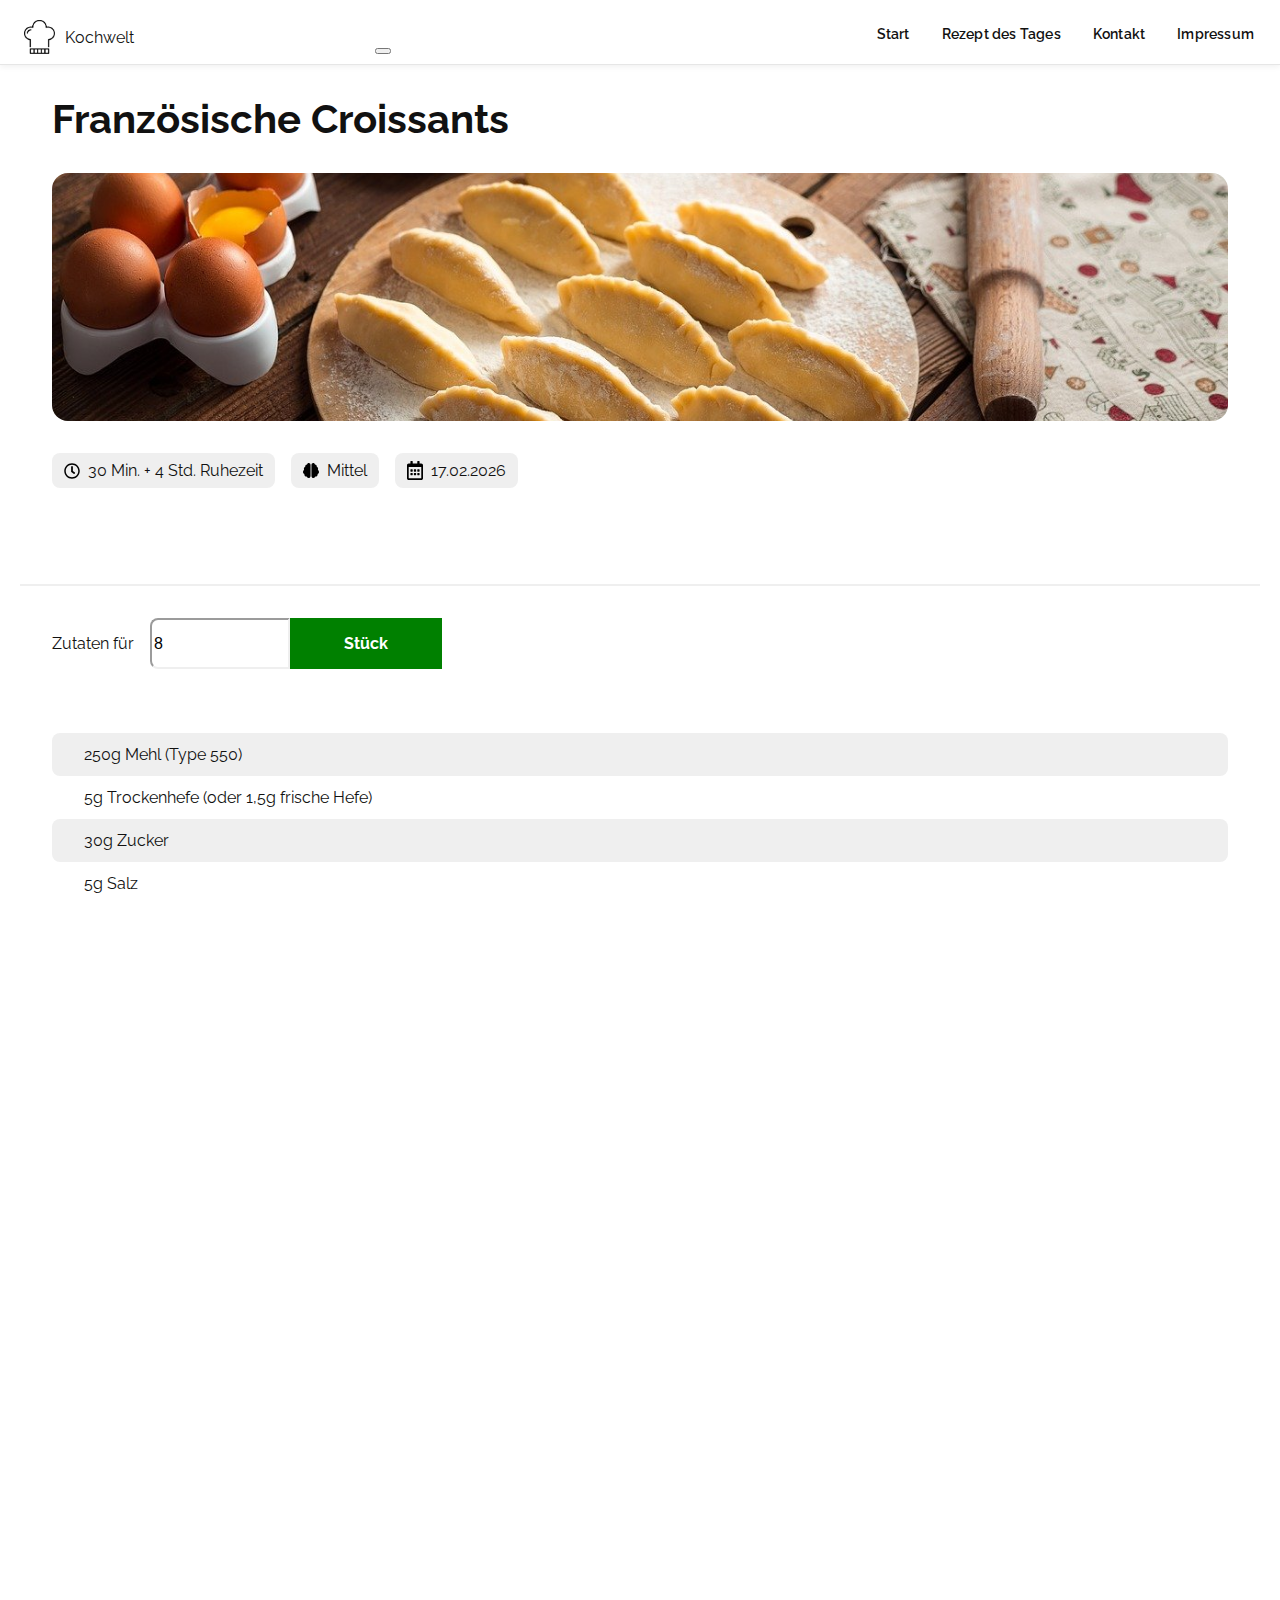
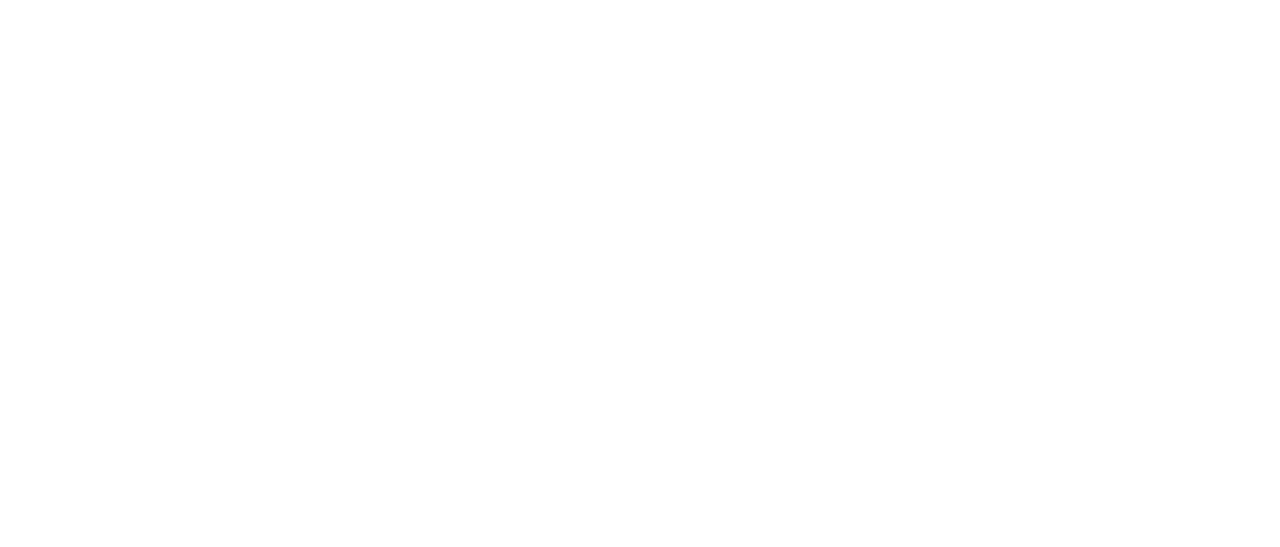
<file: croissant.html>
<!doctype html>
<html lang="de">
  <head>
    <meta charset="UTF-8" />
    <meta name="viewport" content="width=device-width, initial-scale=1.0" />
    <title>Französische Croissants – Kochwelt</title>

    <link rel="icon" type="image/png" href="./img/favicon-light.png" />
    <link
      rel="icon"
      type="image/png"
      href="./img/favicon-dark.png"
      media="(prefers-color-scheme: dark)"
    />

    <link rel="stylesheet" href="./style_components.css" />
    <link rel="stylesheet" href="./style_roger.css" />
    <link rel="stylesheet" href="./rezept-des-tages.css" />
    <script src="./script_roger.js" defer></script>
    <script src="./script_portionen.js" defer></script>
  </head>

  <body>
    <header
      class="site-header"
      data-include="./components/header.html"
    ></header>

    <main>
      <section class="recipe-title-card">
        <div class="title-card-position max-width">
          <h1>Französische Croissants</h1>
          <img
            class="recipe-title-img"
            src="./img/croissant.jpg"
            alt="Frisch gebackene Croissants auf einem Holzbrett"
          />
          <section class="recipe-info">
            <div class="info-box">
              <img
                class="info-icon"
                src="./img/icons/clock-regular.svg"
                alt=""
              />
              <p>30 Min. + 4 Std. Ruhezeit</p>
            </div>
            <div class="info-box">
              <img
                class="info-icon"
                src="./img/icons/brain-solid.svg"
                alt=""
              />
              <p>Mittel</p>
            </div>
            <div class="info-box">
              <img
                class="info-icon"
                src="./img/icons/calendar-alt-regular.svg"
                alt=""
              />
              <p>17.02.2026</p>
            </div>
          </section>
        </div>
      </section>

      <section class="recipe-details">
        <div class="separator"></div>
        <article class="recipe-list max-width">
          <section class="input-portions">
            <p>Zutaten für</p>
            <div class="portion-size">
              <input
                class="border-radius"
                type="number"
                name="personen"
                min="1"
                max="12"
                value="8"
                id="personen"
              />
              <div class="button">
                <p>Stück</p>
              </div>
            </div>
          </section>

          <section class="ingredients">
            <div class="container-box-gray">
              <p data-amount="31.25" data-unit="g" data-label="Mehl (Type 550)">
                250g Mehl (Type 550)
              </p>
            </div>
            <div class="container-box-white">
              <p data-amount="0.625" data-unit="g" data-label="Trockenhefe (oder 1,5g frische Hefe)">
                5g Trockenhefe (oder 1,5g frische Hefe)
              </p>
            </div>
            <div class="container-box-gray">
              <p data-amount="3.75" data-unit="g" data-label="Zucker">
                30g Zucker
              </p>
            </div>
            <div class="container-box-white">
              <p data-amount="0.625" data-unit="g" data-label="Salz">
                5g Salz
              </p>
            </div>
            <div class="container-box-gray">
              <p data-amount="15.625" data-unit="ml" data-label="Milch (lauwarm)">
                125ml Milch (lauwarm)
              </p>
            </div>
            <div class="container-box-white">
              <p data-amount="1.875" data-unit="g" data-label="weiche Butter (für den Teig)">
                15g weiche Butter (für den Teig)
              </p>
            </div>
            <div class="container-box-gray">
              <p data-amount="16.25" data-unit="g" data-label="kalte Butter (für die Tourierung)">
                130g kalte Butter (für die Tourierung)
              </p>
            </div>
            <div class="container-box-white">
              <p data-amount="0.125" data-unit="" data-label="Eigelb (zum Bestreichen)">
                1 Eigelb (zum Bestreichen)
              </p>
            </div>
            <div class="container-box-gray">
              <p>Etwas Milch zum Verstreichen</p>
            </div>
          </section>
        </article>
      </section>

      <section class="recipe-preparation">
        <section class="preparation-details max-width">
          <h2>Zubereitung</h2>
          <section class="preperation-info">
            <div class="info-box">
              <img
                class="info-icon"
                src="./img/icons/clock-regular.svg"
                alt=""
              />
              <p>Arbeitszeit ca. 30 Min.</p>
            </div>
            <div class="info-box">
              <img
                class="info-icon"
                src="./img/icons/clock-regular.svg"
                alt=""
              />
              <p>Gesamtzeit ca. 5 Std.</p>
            </div>
          </section>
          <span>
            Mehl, Zucker, Salz und Trockenhefe in einer Schüssel vermischen.
            Lauwarme Milch und weiche Butter hinzugeben und alles zu einem
            glatten, geschmeidigen Teig verkneten (ca. 8 Minuten). Den Teig
            zu einer Kugel formen, in Frischhaltefolie wickeln und mindestens
            1 Stunde im Kühlschrank ruhen lassen.<br><br>

            Die kalte Butter zwischen zwei Lagen Backpapier zu einem Rechteck
            (ca. 15 × 10 cm) ausrollen. Den Teig auf einer bemehlten
            Arbeitsfläche zu einem doppelt so großen Rechteck ausrollen.
            Die Butterplatte auf eine Hälfte legen, die andere Hälfte
            darüber klappen und die Ränder gut verschließen.<br><br>

            Jetzt die Tourierung: Den Teig zu einem langen Rechteck ausrollen,
            in Drittel falten (wie einen Brief), in Folie wickeln und 30
            Minuten kalt stellen. Diesen Vorgang zweimal wiederholen –
            insgesamt also drei einfache Touren.<br><br>

            Den fertigen Teig auf ca. 5 mm Dicke ausrollen und in gleichmäßige
            Dreiecke schneiden (Basis ca. 10 cm). Jedes Dreieck von der Basis
            zur Spitze straff aufrollen und die Enden leicht nach innen biegen.
            Auf ein mit Backpapier belegtes Blech setzen und mit einem feuchten
            Tuch abgedeckt ca. 1 Stunde bei Zimmertemperatur gehen lassen,
            bis sie sich deutlich vergrößert haben.<br><br>

            Eigelb mit einem Schuss Milch verrühren und die Croissants
            gleichmäßig damit bestreichen. Im vorgeheizten Backofen bei
            200 °C (Ober-/Unterhitze) ca. 15–18 Minuten goldbraun backen.
            Auf einem Gitter abkühlen lassen und lauwarm genießen.
          </span>
        </section>
      </section>

      <section class="profil">
        <section class="profil-details max-width">
          <h3>Rezept erstellt von</h3>
          <div class="profil-order">
            <img
              class="profil-img-size"
              src="./img/profile_roger.jpeg"
              alt="Profilbild von Roger"
            />
            <p>Roger</p>
          </div>
        </section>
      </section>
    </main>

    <footer
      class="site-footer"
      data-include="./components/footer.html"
    ></footer>
  </body>
</html>
</file>
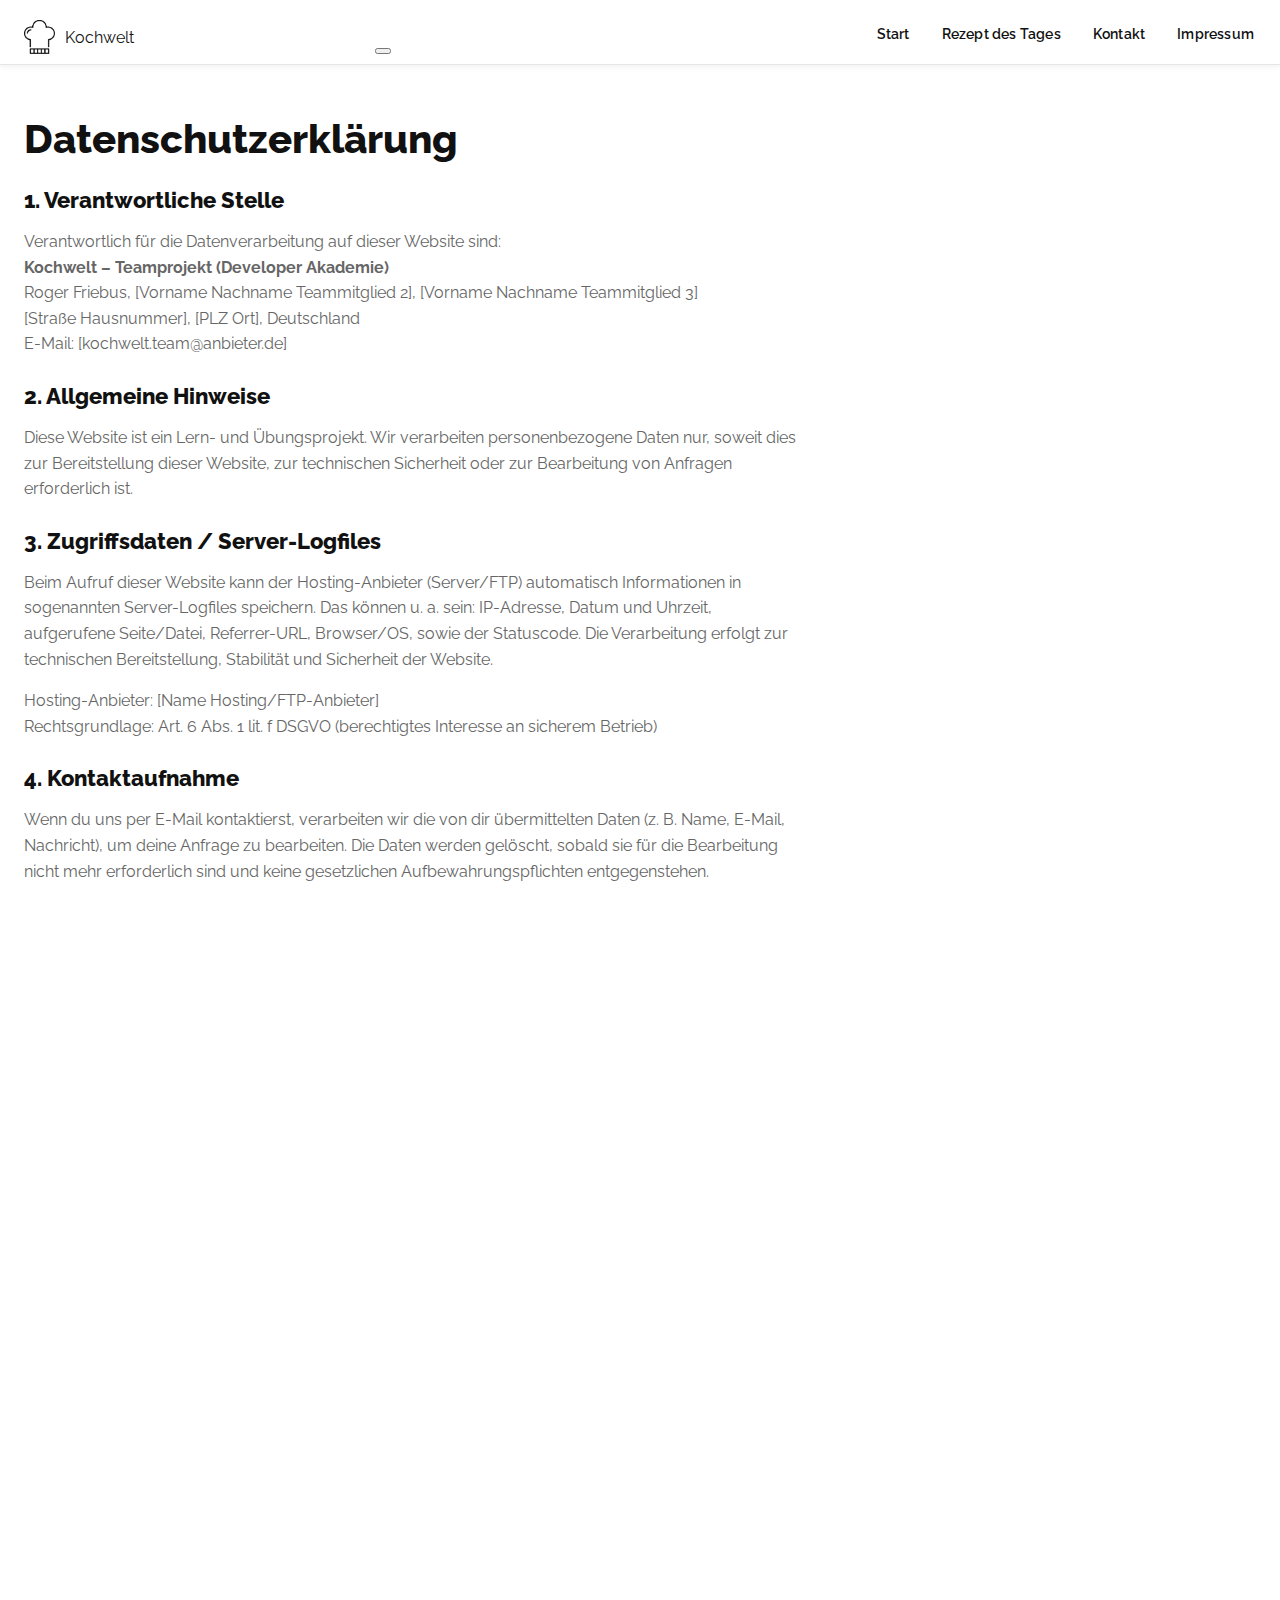
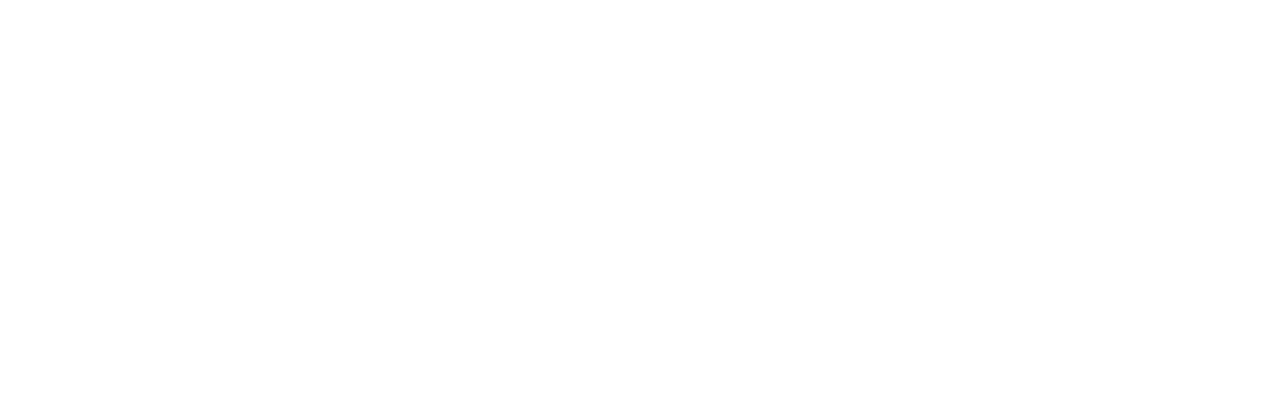
<file: datenschutz.html>
<!doctype html>
<html lang="de">
  <head>
    <meta charset="UTF-8" />
    <meta name="viewport" content="width=device-width, initial-scale=1.0" />
    <title>Datenschutzerklärung</title>

    <link rel="icon" type="image/png" href="./img/favicon-light.png" />
    <link
      rel="icon"
      type="image/png"
      href="./img/favicon-dark.png"
      media="(prefers-color-scheme: dark)"
    />

    <link rel="stylesheet" href="./style_components.css" />
    <link rel="stylesheet" href="./style_roger.css" />
    <script src="./script_roger.js" defer></script>
  </head>

  <body>
    <header
      class="site-header"
      data-include="./components/header.html"
    ></header>

    <main>
      <div class="container legal">
        <h1>Datenschutzerklärung</h1>

        <h2>1. Verantwortliche Stelle</h2>
        <p>
          Verantwortlich für die Datenverarbeitung auf dieser Website sind:<br />
          <strong>Kochwelt – Teamprojekt (Developer Akademie)</strong><br />
          Roger Friebus, [Vorname Nachname Teammitglied 2], [Vorname Nachname
          Teammitglied 3]<br />
          [Straße Hausnummer], [PLZ Ort], Deutschland<br />
          E-Mail: [kochwelt.team@anbieter.de]
        </p>

        <h2>2. Allgemeine Hinweise</h2>
        <p>
          Diese Website ist ein Lern- und Übungsprojekt. Wir verarbeiten
          personenbezogene Daten nur, soweit dies zur Bereitstellung dieser
          Website, zur technischen Sicherheit oder zur Bearbeitung von Anfragen
          erforderlich ist.
        </p>

        <h2>3. Zugriffsdaten / Server-Logfiles</h2>
        <p>
          Beim Aufruf dieser Website kann der Hosting-Anbieter (Server/FTP)
          automatisch Informationen in sogenannten Server-Logfiles speichern.
          Das können u. a. sein: IP-Adresse, Datum und Uhrzeit, aufgerufene
          Seite/Datei, Referrer-URL, Browser/OS, sowie der Statuscode. Die
          Verarbeitung erfolgt zur technischen Bereitstellung, Stabilität und
          Sicherheit der Website.
        </p>
        <p>
          Hosting-Anbieter: [Name Hosting/FTP-Anbieter]<br />
          Rechtsgrundlage: Art. 6 Abs. 1 lit. f DSGVO (berechtigtes Interesse an
          sicherem Betrieb)
        </p>

        <h2>4. Kontaktaufnahme</h2>
        <p>
          Wenn du uns per E-Mail kontaktierst, verarbeiten wir die von dir
          übermittelten Daten (z. B. Name, E-Mail, Nachricht), um deine Anfrage
          zu bearbeiten. Die Daten werden gelöscht, sobald sie für die
          Bearbeitung nicht mehr erforderlich sind und keine gesetzlichen
          Aufbewahrungspflichten entgegenstehen.
        </p>
        <p>
          Rechtsgrundlage: Art. 6 Abs. 1 lit. b DSGVO (Anbahnung/Erfüllung) bzw.
          Art. 6 Abs. 1 lit. f DSGVO (berechtigtes Interesse)
        </p>

        <h2>5. Kontaktformular (falls genutzt, z. B. Formspree)</h2>
        <p>
          Wenn wir ein Kontaktformular einsetzen, können die eingegebenen Daten
          über einen Formular-Dienstleister verarbeitet und an uns
          weitergeleitet werden.
        </p>
        <p>
          Dienstleister: [z. B. Formspree – nur eintragen, wenn ihr es wirklich
          nutzt]<br />
          Zweck: Versand und Zustellung von Formularanfragen<br />
          Daten: Name, E-Mail, Nachricht und ggf. weitere Formularfelder
        </p>
        <p>
          Rechtsgrundlage: Art. 6 Abs. 1 lit. b DSGVO (Bearbeitung der Anfrage)
          bzw. Art. 6 Abs. 1 lit. f DSGVO (funktionales Kontaktangebot)
        </p>

        <h2>6. Einbindung von Schriftarten</h2>
        <p>
          Die verwendeten Schriftarten (Raleway) werden lokal auf unserem
          Server/Projekt ausgeliefert. Es findet dabei keine Übertragung deiner
          Daten an Drittanbieter (z. B. Google Fonts) statt.
        </p>

        <h2>7. Externe Links</h2>
        <p>
          Unsere Website kann Links zu externen Websites enthalten. Beim
          Anklicken solcher Links gelten die Datenschutzbestimmungen der
          jeweiligen Anbieter.
        </p>

        <h2>8. Deine Rechte</h2>
        <p>
          Du hast nach der DSGVO u. a. folgende Rechte: Auskunft, Berichtigung,
          Löschung, Einschränkung der Verarbeitung, Datenübertragbarkeit sowie
          Widerspruch gegen die Verarbeitung. Außerdem besteht ein
          Beschwerderecht bei einer Datenschutz-Aufsichtsbehörde.
        </p>

        <h2>9. Datensicherheit</h2>
        <p>
          Wir treffen angemessene technische und organisatorische Maßnahmen, um
          personenbezogene Daten gegen Verlust, Manipulation und unberechtigte
          Zugriffe zu schützen.
        </p>

        <h2>10. Aktualität</h2>
        <p>
          Diese Datenschutzerklärung wird bei Bedarf angepasst, z. B. wenn sich
          die eingesetzten Dienste oder rechtliche Vorgaben ändern.<br />
          Stand: [TT.MM.JJJJ]
        </p>
      </div>
    </main>

    <footer
      class="site-footer"
      data-include="./components/footer.html"
    ></footer>
  </body>
</html>
</file>
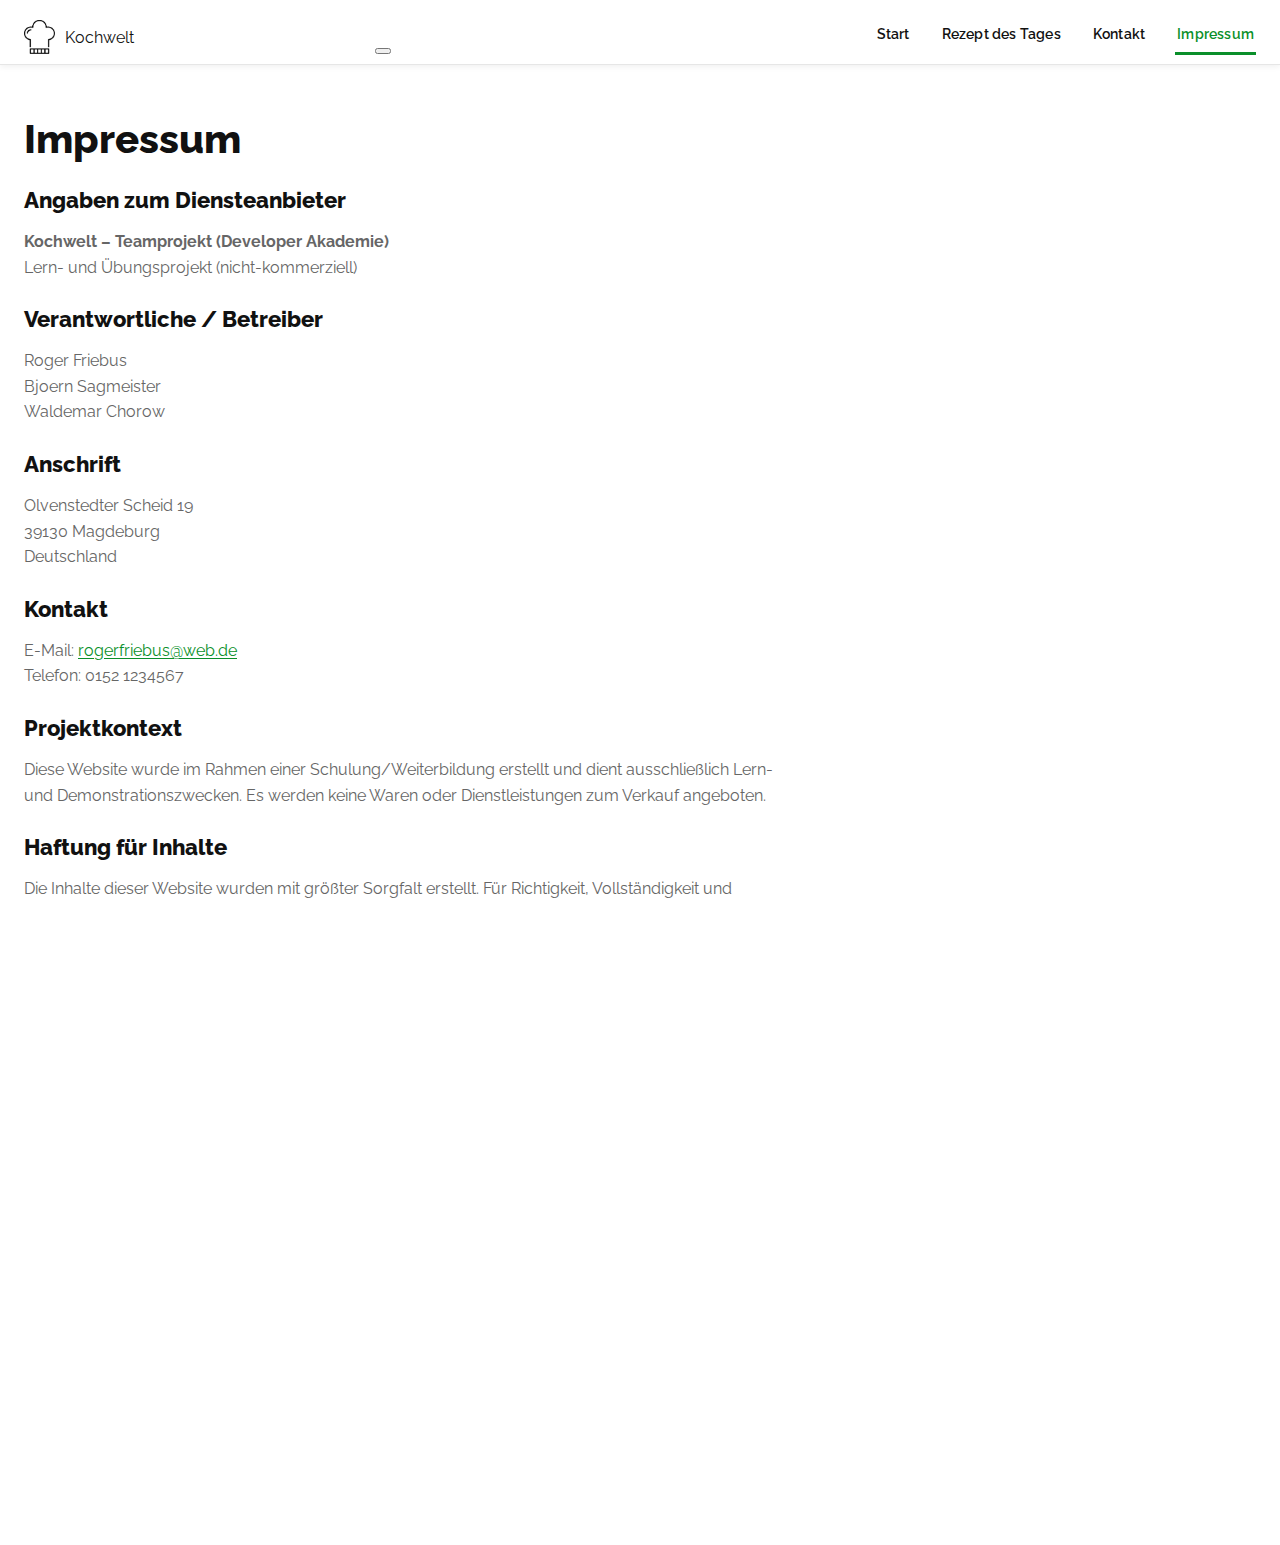
<file: impressum.html>
<!doctype html>
<html lang="de">
  <head>
    <meta charset="UTF-8" />
    <meta name="viewport" content="width=device-width, initial-scale=1.0" />
    <title>Impressum</title>

    <link rel="icon" type="image/png" href="./img/logo_small.png" />
    <link rel="apple-touch-icon" href="./img/logo_small.png" />

    <link rel="stylesheet" href="./style_components.css" />
    <link rel="stylesheet" href="./style_roger.css" />
    <script src="./script_roger.js" defer></script>
  </head>

  <body>
    <header class="site-header" data-include="./components/header.html"></header>

    <main>
      <div class="container legal">
        <h1>Impressum</h1>

        <h2>Angaben zum Diensteanbieter</h2>
        <p><strong>Kochwelt – Teamprojekt (Developer Akademie)</strong><br />Lern- und Übungsprojekt (nicht-kommerziell)</p>

        <h2>Verantwortliche / Betreiber</h2>
        <p>
          Roger Friebus<br />
          Bjoern Sagmeister<br />
          Waldemar Chorow
        </p>

        <h2>Anschrift</h2>
        <p>
          Olvenstedter Scheid 19<br />
          39130 Magdeburg<br />
          Deutschland
        </p>

        <h2>Kontakt</h2>
        <p>
          E-Mail: <a href="mailto:rogerfriebus@web.de">rogerfriebus@web.de</a><br />
          Telefon: 0152 1234567
        </p>

        <h2>Projektkontext</h2>
        <p>
          Diese Website wurde im Rahmen einer Schulung/Weiterbildung erstellt und dient ausschließlich Lern- und
          Demonstrationszwecken. Es werden keine Waren oder Dienstleistungen zum Verkauf angeboten.
        </p>

        <h2>Haftung für Inhalte</h2>
        <p>
          Die Inhalte dieser Website wurden mit größter Sorgfalt erstellt. Für Richtigkeit, Vollständigkeit und Aktualität
          der Inhalte übernehmen wir jedoch keine Gewähr.
        </p>

        <h2>Haftung für Links</h2>
        <p>
          Diese Website enthält ggf. Links zu externen Websites Dritter. Auf deren Inhalte haben wir keinen Einfluss.
          Deshalb können wir für diese fremden Inhalte auch keine Gewähr übernehmen. Für die Inhalte der verlinkten Seiten
          ist stets der jeweilige Anbieter oder Betreiber verantwortlich.
        </p>

        <h2>Urheberrecht</h2>
        <p>
          Die durch die Seitenbetreiber erstellten Inhalte und Werke auf dieser Website unterliegen dem deutschen
          Urheberrecht. Inhalte Dritter sind als solche gekennzeichnet. Jede Verwertung außerhalb der Grenzen des
          Urheberrechts bedarf der schriftlichen Zustimmung des jeweiligen Rechteinhabers.
        </p>

        <h2>Bildnachweise / Quellen</h2>
        <p>
          Spaghetti Carbonara (Titelbild / <code>img/carbonara.jpg</code>):<br />
          Foto von <a href="https://unsplash.com/@robwicks" target="_blank" rel="noopener">Rob Wicks</a>
          auf <a href="https://unsplash.com/de/fotos/ein-weisser-teller-mit-spaghetti-und-speck-fDLBn8X_IlU" target="_blank" rel="noopener">Unsplash</a> –
          <a href="https://unsplash.com/license" target="_blank" rel="noopener">Unsplash License</a>
          (kostenlose Nutzung, auch kommerziell)
        </p>
        <p>
          Weitere Bild- und Quellenangaben sind im Projekt dokumentiert, z. B. in <code>credits.txt</code> sowie ggf. direkt an den
          jeweiligen Medien.
        </p>
      </div>
    </main>

    <footer class="site-footer" data-include="./components/footer.html"></footer>
  </body>
</html>
</file>
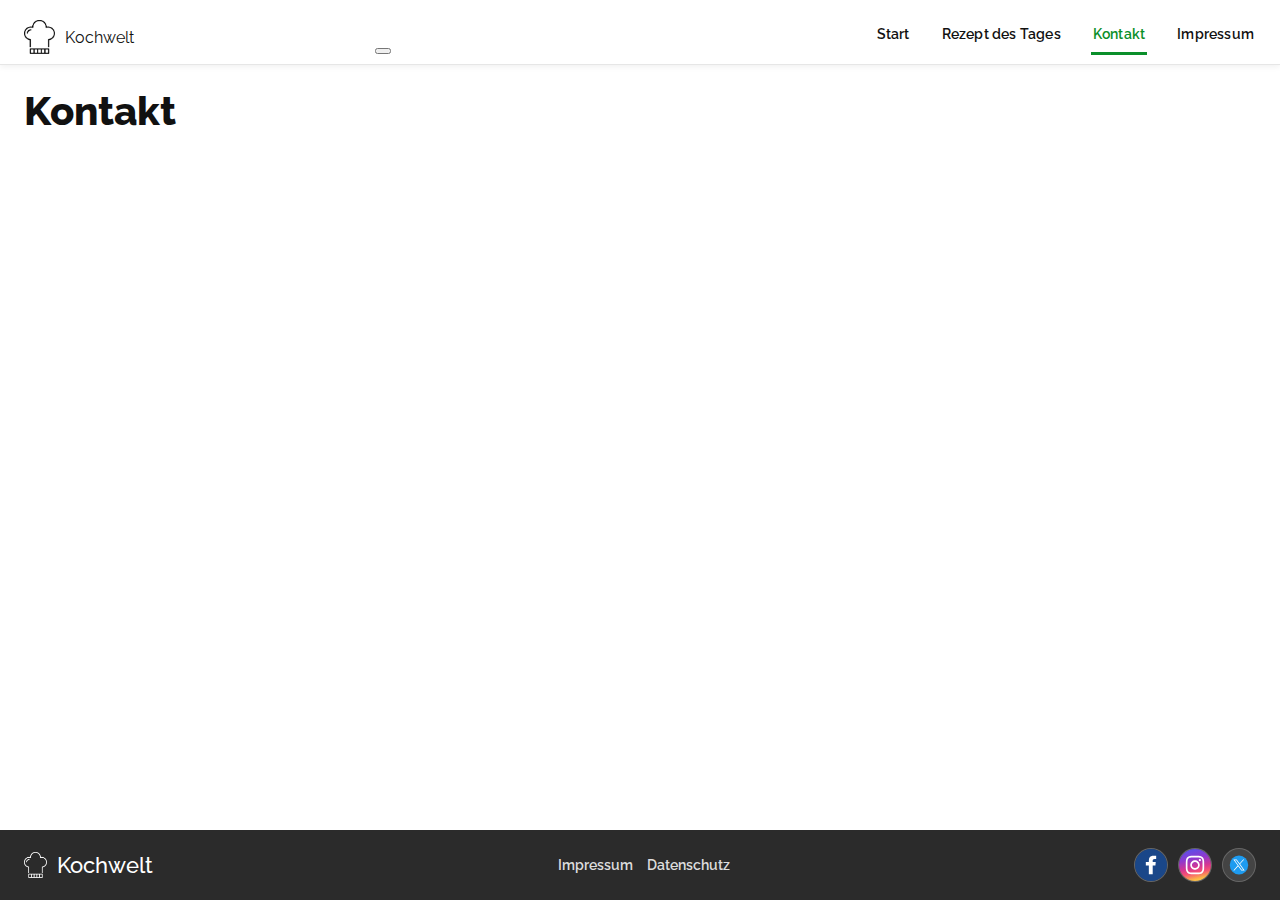
<file: kontakt.html>
<!doctype html>
<html lang="de">
  <head>
    <meta charset="UTF-8" />
    <meta name="viewport" content="width=device-width, initial-scale=1.0" />
    <title>Kontakt</title>

    <link rel="icon" type="image/png" href="./img/favicon-light.png" />
    <link
      rel="icon"
      type="image/png"
      href="./img/favicon-dark.png"
      media="(prefers-color-scheme: dark)"
    />

    <link rel="stylesheet" href="./style_roger.css" />
    <script src="./script_roger.js" defer></script>
  </head>

  <body>
    <header
      class="site-header"
      data-include="./components/header.html"
    ></header>

    <main>
      <div class="container">
        <h1>Kontakt</h1>
      </div>
    </main>

    <footer
      class="site-footer"
      data-include="./components/footer.html"
    ></footer>
  </body>
</html>
</file>
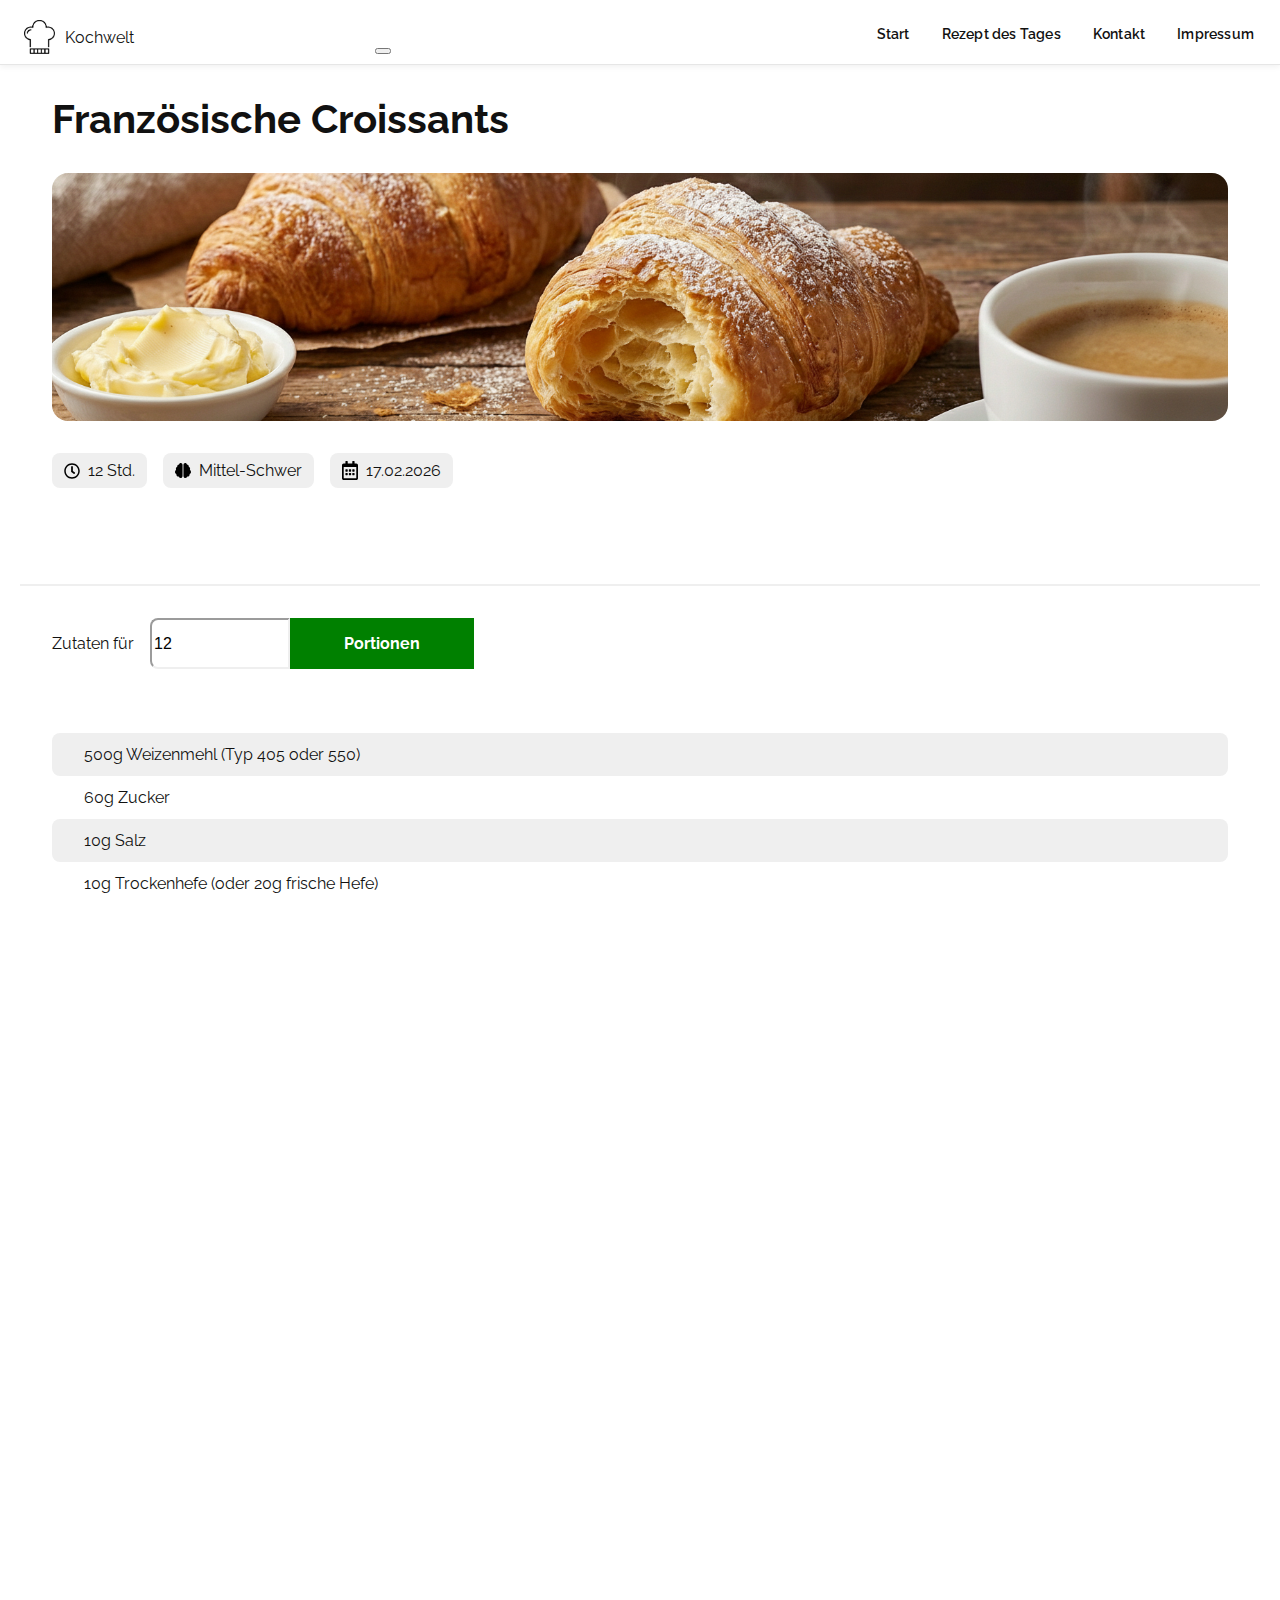
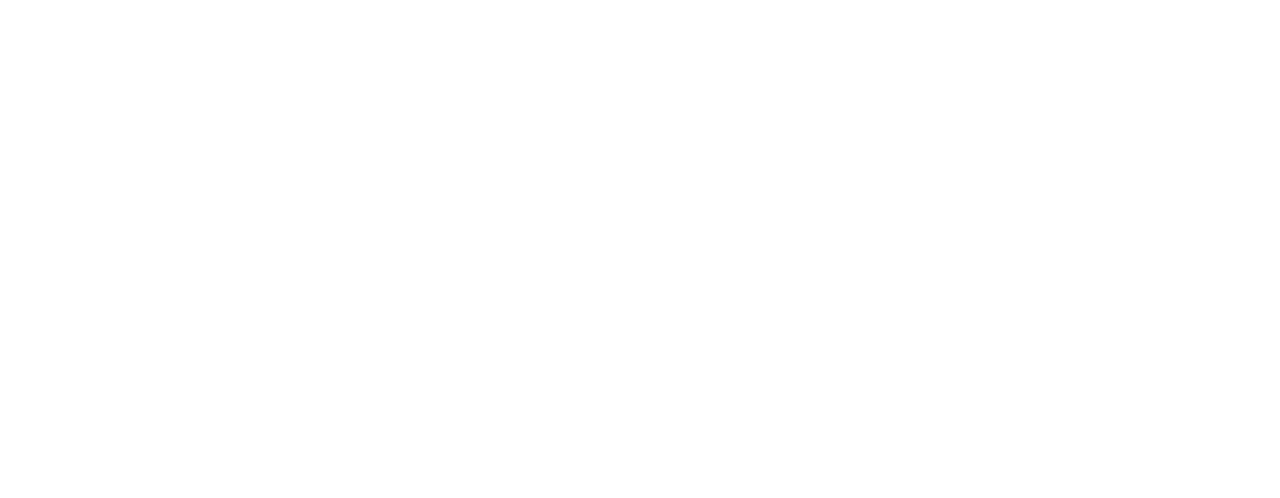
<file: recipe-croissant.html>
<!doctype html>
<html lang="de">
  <head>
    <meta charset="UTF-8" />
    <meta name="viewport" content="width=device-width, initial-scale=1.0" />
    <title>Rezept des Tages</title>

    <link rel="icon" type="image/png" href="./img/favicon-light.png" />
    <link
      rel="icon"
      type="image/png"
      href="./img/favicon-dark.png"
      media="(prefers-color-scheme: dark)"
    />

    <link rel="stylesheet" href="./style_components.css" />
    <link rel="stylesheet" href="./style_roger.css" />
    <script src="./script_roger.js" defer></script>
    <link rel="stylesheet" href="./recipe-croissant.css">

    <script src="./script_roger.js" defer></script>
    <script src="./script_portionen.js" defer></script>

  </head>

  <body>
    <header
      class="site-header"
      data-include="./components/header.html"
    ></header>

    <main>
        <section class="recipe-title-card">
            <div class="title-card-position max-width">
                <h1>Französische Croissants</h1>
                <img class="recipe-title-img" src="./img/frische-croissants.png" alt="Ein Bild von frischen Croissants mit Kaffee, Butter und Marmelade">
                <section class="recipe-info">
                    <div class="info-box">
                        <img class="info-icon" src="./img/icons/clock-regular.svg" alt="">
                        <p>12 Std.</p>
                    </div>
                    <div class="info-box">
                        <img class="info-icon" src="./img/icons/brain-solid.svg" alt="">
                        <p>Mittel-Schwer</p>
                    </div>
                    <div class="info-box">
                        <img class="info-icon" src="./img/icons/calendar-alt-regular.svg" alt="">
                        <p>17.02.2026</p>
                    </div>
                </section>
            </div>
        </section>
        <section class="recipe-details">
            <div class="separator"></div>
            <article class="recipe-list max-width">
                <section class="input-portions">
                    <p>Zutaten für</p>
                    <div class="portion-size">
                        <input class="border-radius" type="number" name="personen" min="1" value="12" id="personen">
                        <div class="button">
                            <p>Portionen</p>
                        </div>
                    </div>
                </section>
                <section class="ingredients">
                    <div class="container-box-gray">
                        <p>500g Weizenmehl (Typ 405 oder 550)</p>
                    </div>
                    <div class="container-box-white">
                        <p>60g Zucker</p>
                    </div>
                    <div class="container-box-gray">
                        <p>10g Salz</p>
                    </div>
                    <div class="container-box-white">
                        <p>10g Trockenhefe (oder 20g frische Hefe)</p>
                    </div>
                    <div class="container-box-gray">
                        <p>140ml Milch (kalt)</p>
                    </div>
                    <div class="container-box-white">
                        <p>40g Butter (weich, für den Teig)</p>
                    </div>
                    <div class="container-box-gray">
                        <p>250g Butter (kalt, zum Einarbeiten/Tourieren)</p>
                    </div>
                    <div class="container-box-white">
                        <p>1 Eigelb (zum Bestreichen)</p>
                    </div>
                    <div class="container-box-gray">
                        <p>1 Prise Liebe ❤️</p>  
                    </div>
                </section>
            </article>
        </section>
        <section class="recipe-preparation">
            <section class="preparation-details max-width">
                <h2>Zubereitung</h2>
                <section class="preperation-info">
                    <div class="info-box">
                        <img class="info-icon" src="./img/icons/clock-regular.svg" alt="">
                        <p>ca. 45 Min.</p>
                    </div>
                    <div class="info-box">
                        <img class="info-icon" src="./img/icons/clock-regular.svg" alt="">
                        <p>Gesamtzeit ca. 12 Std.</p>
                    </div>
                </section>
                <div class="preparation-steps">
                    <ol>
                        <li>
                            <p><span class="highlight">Teig herstellen:</span> Mehl, Zucker, Salz, Hefe, Milch, Wasser und die 40g weiche Butter zu einem glatten Teig verkneten. Den Teig flach drücken und für mindestens 2 Stunden (am besten über Nacht) in den Kühlschrank stellen.</p>
                        </li>
                        <li>
                            <p><span class="highlight">Butterplatte:</span> Die 250g kalte Butter zwischen Backpapier zu einem Quadrat (ca. 20x20 cm) flach rollen und ebenfalls kühlen.</p>
                        </li>
                        <li>
                            <p><span class="highlight">Tourieren (Das Geheimnis der Schichten):</span> Den Teig doppelt so groß wie die Butterplatte ausrollen. Die Butterplatte in die Mitte legen, den Teig darüber schlagen und versiegeln. Den Teig vorsichtig lang ausrollen, wie einen Brief zusammenfalten und 30 Min. kühlen. Diesen Vorgang insgesamt dreimal wiederholen.</p>
                        </li>
                        <li>
                            <p><span class="highlight">Formen:</span> Den Teig am Ende ca. 4mm dick ausrollen und in lange, schmale Dreiecke schneiden. Von der breiten Seite her locker zu Croissants aufrollen.</p>
                        </li>
                        <li>
                            <p><span class="highlight">Backen</span> Die Croissants auf dem Blech nochmals 1-2 Stunden gehen lassen, bis sie deutlich größer sind. Mit Eigelb bestreichen und im vorgeheizten Ofen bei 180°C (Umluft) ca. 15-20 Minuten goldbraun backen.</p>
                        </li>
                    </ol>
                </section>
        </section>
        <section  class="profil">
            <section class="profil-details max-width">
                <h3>Rezept erstellt von</h3>
                <div class="profil-order">
                    <img class="profil-img-size" src="./img/389904-B_02.jpg" alt="">
                    <p>Waldemar Chorow</p>
                </div>
            </section>
        </section>
    </main>

    <footer
      class="site-footer"
      data-include="./components/footer.html"
    ></footer>
  </body>
</html>
</file>
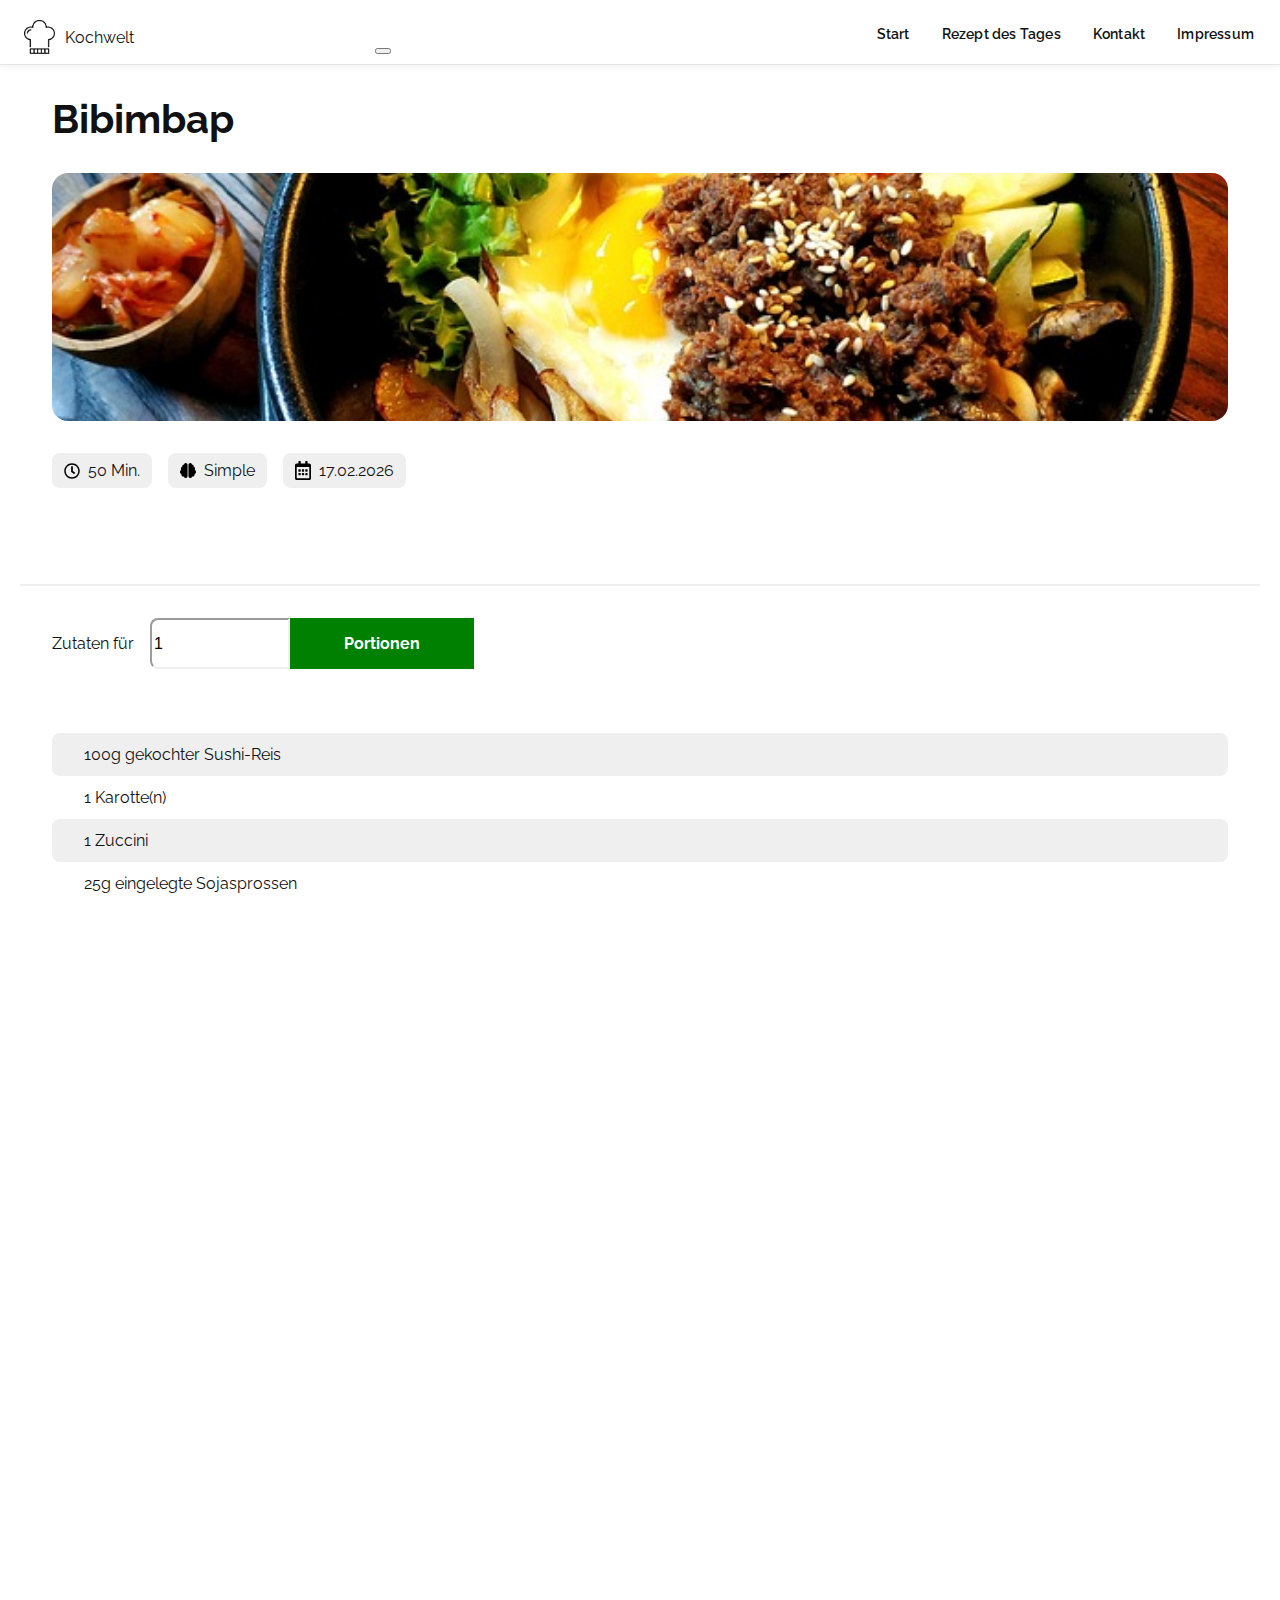
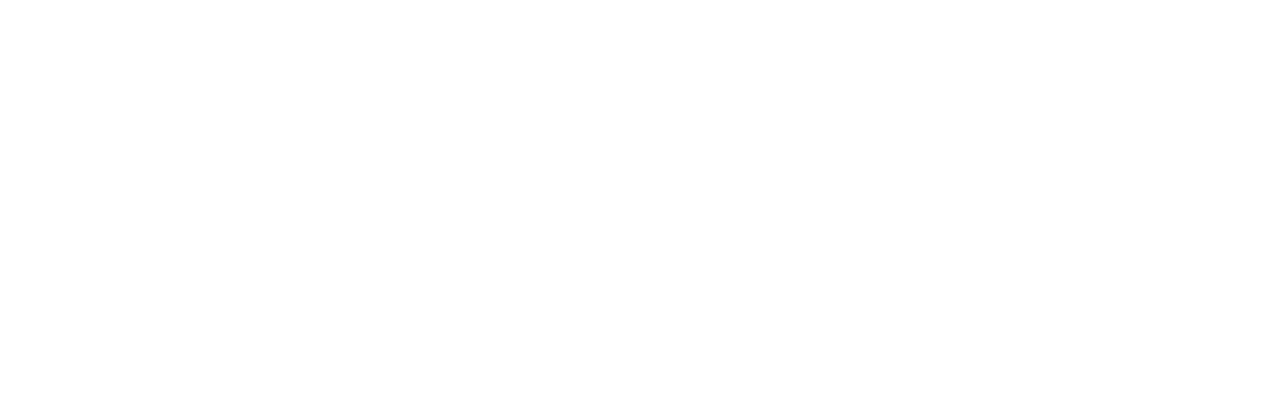
<file: rezept-bjoern.html>
<!doctype html>
<html lang="de">
  <head>
    <meta charset="UTF-8" />
    <meta name="viewport" content="width=device-width, initial-scale=1.0" />
    <title>Rezept des Tages</title>

    <link rel="icon" type="image/png" href="./img/favicon-light.png" />
    <link
      rel="icon"
      type="image/png"
      href="./img/favicon-dark.png"
      media="(prefers-color-scheme: dark)"
    />

    <link rel="stylesheet" href="./style_components.css" />
    <link rel="stylesheet" href="./style_roger.css" />
    <script src="./script_roger.js" defer></script>
    <link rel="stylesheet" href="./rezept-des-tages.css">
  </head>

  <body>
    <header
      class="site-header"
      data-include="./components/header.html"
    ></header>

    <main>
        <section class="recipe-title-card">
            <div class="title-card-position max-width">
                <h1>Bibimbap</h1>
                <img class="recipe-title-img" src="./img/bibimbap.jpg" alt="the image depicts a bowl of nudles with an assortment of ingredients such as eggs, paprika, carrots etc.">
                <section class="recipe-info">
                    <div class="info-box">
                        <img class="info-icon" src="./img/icons/clock-regular.svg" alt="">
                        <p>50 Min.</p>
                    </div>
                    <div class="info-box">
                        <img class="info-icon" src="./img/icons/brain-solid.svg" alt="">
                        <p>Simple</p>
                    </div>
                    <div class="info-box">
                        <img class="info-icon" src="./img/icons/calendar-alt-regular.svg" alt="">
                        <p>17.02.2026</p>
                    </div>
                </section>
            </div>
        </section>
        <section class="recipe-details">
            <div class="separator"></div>
            <article class="recipe-list max-width">
                <section class="input-portions">
                    <p>Zutaten für</p>
                    <div class="portion-size">
                        <input class="border-radius" type="number" name="personen" min="1" value="1" id="personen">
                        <div class="button">
                            <p>Portionen</p>
                        </div>
                    </div>
                </section>
                <section class="ingredients">
                    <div class="container-box-gray">
                        <p>100g gekochter Sushi-Reis</p>
                    </div>
                    <div class="container-box-white">
                        <p>1 Karotte(n)</p>
                    </div>
                    <div class="container-box-gray">
                        <p>1 Zuccini</p>
                    </div>
                    <div class="container-box-white">
                        <p>25g eingelegte Sojasprossen</p>
                    </div>
                    <div class="container-box-gray">
                        <p>1 Zehe Knoblauch</p>
                    </div>
                    <div class="container-box-white">
                        <p>1el Sesamöl</p>
                    </div>
                    <div class="container-box-gray">
                        <p>1tl Sesamsamen</p>
                    </div>
                    <div class="container-box-white">
                        <p>1 Frühlingszwiebel(n)</p>
                    </div>
                    <div class="container-box-gray">
                        <p>50g gemischtes Hackfleisch</p>  
                    </div>
                    <div class="container-box-white">
                        <p>Zucker</p> 
                    </div>
                    <div class="container-box-gray">
                        <p>Ingwer</p>  
                    </div>
                    <div class="container-box-white">
                        <p>Salz & Pfeffer</p> 
                    </div>
                </section>
            </article>
        </section>
        <section class="recipe-preparation">
            <section class="preparation-details max-width">
                <h2>Zubereitung</h2>
                <section class="preperation-info">
                    <div class="info-box">
                        <img class="info-icon" src="./img/icons/clock-regular.svg" alt="">
                        <p>ca. 15Min.</p>
                    </div>
                    <div class="info-box">
                        <img class="info-icon" src="./img/icons/clock-regular.svg" alt="">
                        <p>Gesamtzeit ca. 15Min.</p>
                    </div>
                </section>
                <span>Gurke waschen und ungeschält in dünne Scheiben schneiden. Paprika waschen. entkernen und in dünne Streifen schneiden. Tomaten waschen und achteln. Zwiebeln schälen und in feine Ringe schneiden. Schafskäse würfeln und mit Oregano bestreuen. Oliven abgießen und mit Gurken, Paprike, Tomaten, Zwiebeln und Schafskäse in eine Schüssel geben.Olivenöl. Zitronensaft, Salz und Pfeffer zu einer Sauce verrühren und über den Salat gießen. Umrühren. </span>
            </section>
        </section>
        <section  class="profil">
            <section class="profil-details max-width">
                <h3>Rezept erstellt von</h3>
                <div class="profil-order">
                    <img class="profil-img-size" src="./img/profile.png" alt="">
                    <p>Julius</p>
                </div>
            </section>
        </section>
    </main>

    <footer
      class="site-footer"
      data-include="./components/footer.html"
    ></footer>
  </body>
</html>
</file>
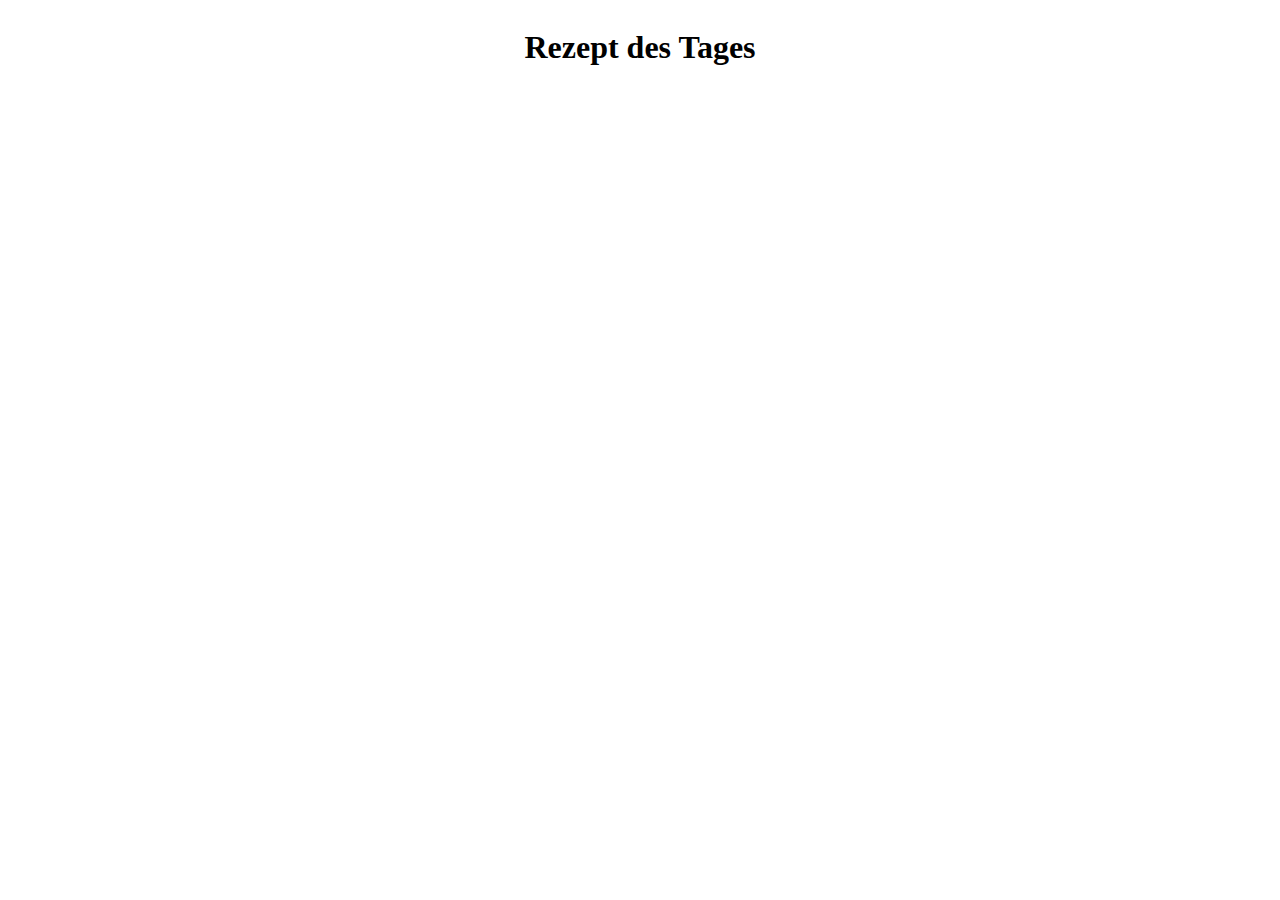
<file: rezept-des-tages.html>
<!doctype html>
<html lang="de">
  <head>
    <meta charset="UTF-8" />
    <meta name="viewport" content="width=device-width, initial-scale=1.0" />
    <title>Rezept des Tages</title>
    <link rel="icon" type="image/png" href="./img/logo_small.png" />
    <link rel="apple-touch-icon" href="./img/logo_small.png" />

    <link rel="stylesheet" href="style.css" />
    <script src="./script.js" defer></script>
  </head>
  <body>
    <header data-include="./components/header.html"></header>

    <main>
      <h1>Rezept des Tages</h1>
    </main>


    <footer data-include="./components/footer.html"></footer>
  </body>
</html>
</file>
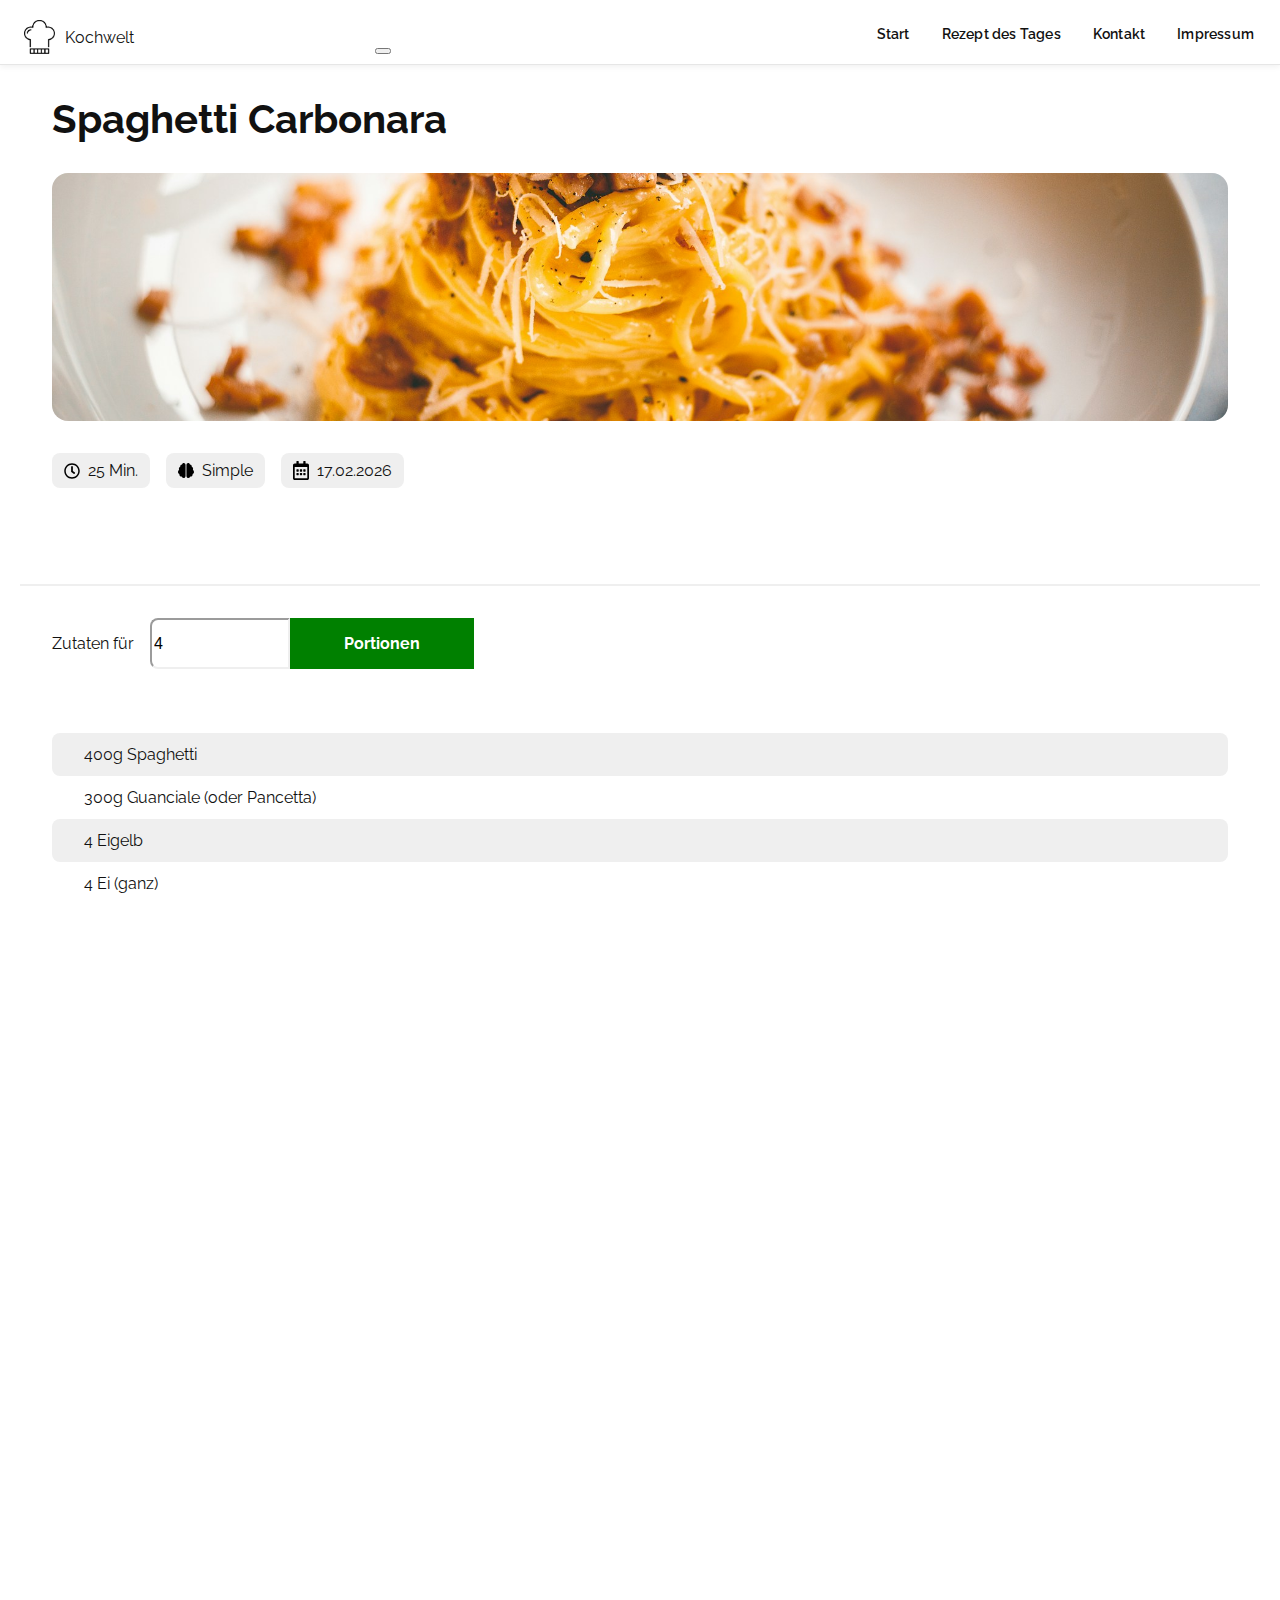
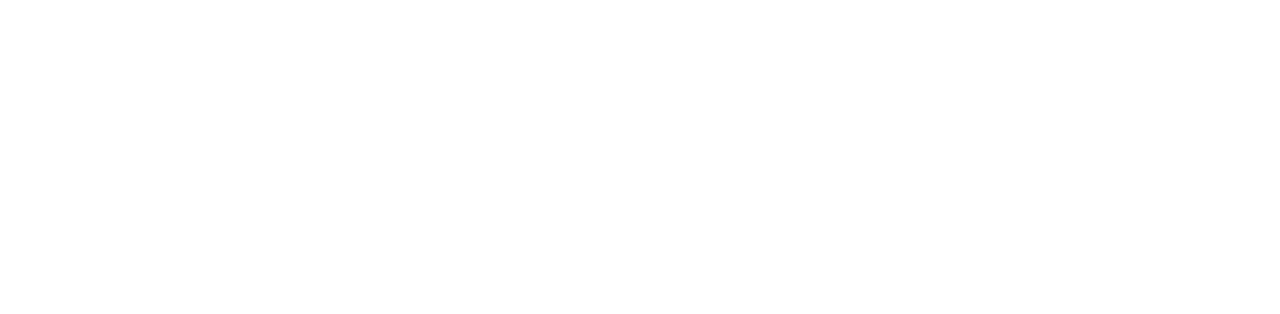
<file: rezept_roger.html>
<!doctype html>
<html lang="de">
  <head>
    <meta charset="UTF-8" />
    <meta name="viewport" content="width=device-width, initial-scale=1.0" />
    <title>Spaghetti Carbonara – Kochwelt</title>

    <link rel="icon" type="image/png" href="./img/favicon-light.png" />
    <link
      rel="icon"
      type="image/png"
      href="./img/favicon-dark.png"
      media="(prefers-color-scheme: dark)"
    />

    <link rel="stylesheet" href="./style_components.css" />
    <link rel="stylesheet" href="./style_roger.css" />
    <link rel="stylesheet" href="./rezept-des-tages.css" />
    <script src="./script_roger.js" defer></script>
    <script src="./script_portionen.js" defer></script>
  </head>

  <body>
    <header
      class="site-header"
      data-include="./components/header.html"
    ></header>

    <main>
      <section class="recipe-title-card">
        <div class="title-card-position max-width">
          <h1>Spaghetti Carbonara</h1>
          <img
            class="recipe-title-img"
            src="./img/carbonara.jpg"
            alt="Teller mit Spaghetti Carbonara, garniert mit Pecorino und schwarzem Pfeffer"
          />
          <section class="recipe-info">
            <div class="info-box">
              <img
                class="info-icon"
                src="./img/icons/clock-regular.svg"
                alt=""
              />
              <p>25 Min.</p>
            </div>
            <div class="info-box">
              <img
                class="info-icon"
                src="./img/icons/brain-solid.svg"
                alt=""
              />
              <p>Simple</p>
            </div>
            <div class="info-box">
              <img
                class="info-icon"
                src="./img/icons/calendar-alt-regular.svg"
                alt=""
              />
              <p>17.02.2026</p>
            </div>
          </section>
        </div>
      </section>

      <section class="recipe-details">
        <div class="separator"></div>
        <article class="recipe-list max-width">
          <section class="input-portions">
            <p>Zutaten für</p>
            <div class="portion-size">
              <input
                class="border-radius"
                type="number"
                name="personen"
                min="1"
                value="4"
                id="personen"
              />
              <div class="button">
                <p>Portionen</p>
              </div>
            </div>
          </section>

          <section class="ingredients">
            <div class="container-box-gray">
              <p data-amount="100" data-unit="g" data-label="Spaghetti">
                400g Spaghetti
              </p>
            </div>
            <div class="container-box-white">
              <p data-amount="75" data-unit="g" data-label="Guanciale (oder Pancetta)">
                300g Guanciale (oder Pancetta)
              </p>
            </div>
            <div class="container-box-gray">
              <p data-amount="1" data-unit="" data-label="Eigelb">
                4 Eigelb
              </p>
            </div>
            <div class="container-box-white">
              <p data-amount="1" data-unit="" data-label="Ei (ganz)">
                4 Ei (ganz)
              </p>
            </div>
            <div class="container-box-gray">
              <p data-amount="30" data-unit="g" data-label="Pecorino Romano, gerieben">
                120g Pecorino Romano, gerieben
              </p>
            </div>
            <div class="container-box-white">
              <p data-amount="15" data-unit="g" data-label="Parmesan, gerieben">
                60g Parmesan, gerieben
              </p>
            </div>
            <div class="container-box-gray">
              <p>Salz</p>
            </div>
            <div class="container-box-white">
              <p>Schwarzer Pfeffer, frisch gemahlen</p>
            </div>
          </section>
        </article>
      </section>

      <section class="recipe-preparation">
        <section class="preparation-details max-width">
          <h2>Zubereitung</h2>
          <section class="preperation-info">
            <div class="info-box">
              <img
                class="info-icon"
                src="./img/icons/clock-regular.svg"
                alt=""
              />
              <p>Zubereitungszeit ca. 20 Min.</p>
            </div>
            <div class="info-box">
              <img
                class="info-icon"
                src="./img/icons/clock-regular.svg"
                alt=""
              />
              <p>Gesamtzeit ca. 25 Min.</p>
            </div>
          </section>
          <span>
            Spaghetti in reichlich Salzwasser al dente kochen. Guanciale in
            Streifen schneiden und in einer Pfanne ohne Öl bei mittlerer Hitze
            knusprig braten. Eigelb und ganzes Ei in einer Schüssel verquirlen,
            Pecorino und Parmesan unterrühren und mit reichlich frisch
            gemahlenem Pfeffer würzen. Spaghetti abgießen und dabei eine
            kleine Tasse Kochwasser auffangen. Die Pasta direkt zum Guanciale
            in die Pfanne geben und die Pfanne vom Herd nehmen.
            Die Ei-Käse-Mischung zügig unterrühren – die Restwärme gart das
            Ei cremig, ohne es stocken zu lassen. Bei Bedarf löffelweise
            Kochwasser zugeben, bis eine sämige Sauce entsteht. Sofort
            servieren, mit extra Pecorino und Pfeffer bestreuen.
          </span>
        </section>
      </section>

      <section class="profil">
        <section class="profil-details max-width">
          <h3>Rezept erstellt von</h3>
          <div class="profil-order">
            <img
              class="profil-img-size"
              src="./img/profile_roger.jpeg"
              alt="Profilbild von Roger"
            />
            <p>Roger</p>
          </div>
        </section>
      </section>
    </main>

    <footer
      class="site-footer"
      data-include="./components/footer.html"
    ></footer>
  </body>
</html>
</file>
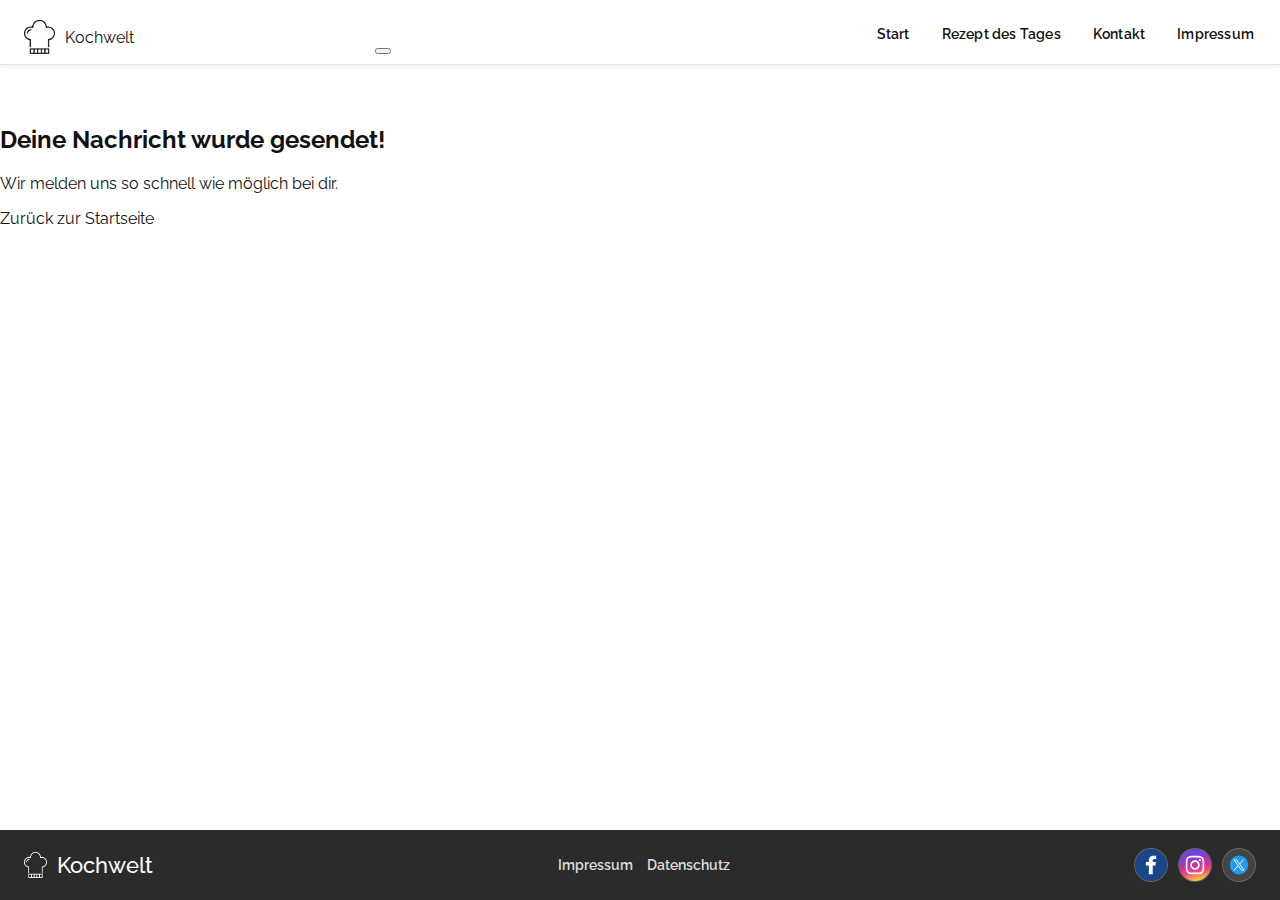
<file: SendMail.html>
<!doctype html>
<html lang="de">
  <head>
    <meta charset="UTF-8" />
    <meta name="viewport" content="width=device-width, initial-scale=1.0" />
    <title>Nachricht gesendet</title>

    <link rel="icon" type="image/png" href="./img/favicon-light.png" />
    <link
      rel="icon"
      type="image/png"
      href="./img/favicon-dark.png"
      media="(prefers-color-scheme: dark)"
    />

    <link rel="stylesheet" href="./style_components.css" />
    <link rel="stylesheet" href="./style_roger.css" />
    <script src="./script_roger.js" defer></script>
  </head>

  <body>
    <header
      class="site-header"
      data-include="./components/header.html"
    ></header>

    <main class="confirm-page">
      <div class="confirm-box">
        <!-- Grünes Häkchen-Icon -->
        <div class="confirm-icon" aria-hidden="true">
          <svg width="36" height="36" viewBox="0 0 24 24" fill="none" xmlns="http://www.w3.org/2000/svg">
            <path d="M5 13l4 4L19 7" stroke="#fff" stroke-width="3" stroke-linecap="round" stroke-linejoin="round"/>
          </svg>
        </div>

        <h2>Deine Nachricht wurde gesendet!</h2>
        <p>Wir melden uns so schnell wie möglich bei dir.</p>

        <a class="btn-back" href="./index.html">Zurück zur Startseite</a>
      </div>
    </main>

    <footer
      class="site-footer"
      data-include="./components/footer.html"
    ></footer>
  </body>
</html>
</file>
<file: style_components.css>
/* ============================
   Kochwelt – Component Styles
   Owner: Roger (Header/Footer/Core)
   Purpose: Shared styles for header.html & footer.html
   ============================ */

/* ============================
   1) Fonts (local)
   ============================ */
@font-face {
  font-family: "Raleway";
  src: url("./fonts/Raleway-VariableFont_wght.ttf") format("truetype-variations");
  font-weight: 100 900;
  font-style: normal;
  font-display: swap;
}

@font-face {
  font-family: "Raleway";
  src: url("./fonts/Raleway-Italic-VariableFont_wght.ttf") format("truetype-variations");
  font-weight: 100 900;
  font-style: italic;
  font-display: swap;
}

/* ============================
   2) Design Tokens / Variables
   ============================ */
:root {
  /* Brand */
  --green: #0a8f2a;

  /* UI */
  --border: #e6e6e6;
  --text: #111;
  --muted: #666;
  --bg: #ffffff;

  /* Layout */
  --container: 1440px;
  --pad: 24px;

  /* Footer */
  --footer-bg: #2b2b2b;
  --footer-fg: #ffffff;
}

/* ============================
   3) Reset / Base
   ============================ */
*,
*::before,
*::after {
  box-sizing: border-box;
}

html,
body {
  height: 100%;
  overflow-x: hidden;
  /* verhindert horizontalen Scroll durch kleine Overflows */
}

body {
  margin: 0;
  font-family: "Raleway", Arial, sans-serif;
  color: var(--text);
  background: var(--bg);

  /* Sticky Footer (unten, ohne fixed) */
  min-height: 100vh;
  display: flex;
  flex-direction: column;
}

main {
  flex: 1 0 auto;
  /* schiebt Footer nach unten */
}

img {
  display: block;
  max-width: 100%;
  height: auto;
}

a {
  color: inherit;
  text-decoration: none;
}

/* ============================
   4) Layout Helpers
   ============================ */
.container {
  max-width: var(--container);
  margin: 0 auto;
  padding: 0 var(--pad);
}

/* ============================
   5) Header / Navigation (Mockup-Finish)
   ============================ */

.site-header {
  background: #fff;
  border-bottom: 1px solid var(--border);
  /* Mockup: leichte Schattenkante unter der Linie */
  box-shadow: 0 2px 6px rgba(0,0,0,0.06);
}

/* Header-Inhalt: Logo links + Nav rechts, aber Nav "sitzt" tiefer */
.header-inner {
  display: flex;
  align-items: flex-end;
  /* <<< wichtig: Nav landet näher an der Linie */
  justify-content: space-between;
  gap: 24px;
  padding-top: 16px;
  padding-bottom: 10px;
  /* unten weniger Luft -> näher an Trennlinie */
  flex-wrap: wrap;
}

/* Logo (fehlte) */
.logo {
  display: flex;
  align-items: center;
  gap: 10px;
  flex: 0 0 auto;
}

.logo img {
  height: 34px;
  /* <<< entscheidend: begrenzt das Logo */
  width: auto;
}

.nav {
  display: flex;
  align-items: flex-end;
  /* <<< Nav-Texte unten bündig */
  gap: 28px;
  flex-wrap: wrap;
  justify-content: flex-end;
}

/* Links: unten etwas "Standfläche", damit die Linie exakt sitzt */
.nav a {
  position: relative;
  display: inline-block;
  padding: 10px 2px 12px;
  /* <<< mehr Bottom-Padding */
  font-weight: 600;
  font-size: 14px;
  letter-spacing: 0.2px;
  color: var(--text);
}

/* Underline: direkt an die graue Border setzen (kein Abstand) */
.nav a::after {
  content: "";
  position: absolute;
  left: 0;
  right: 0;

  bottom: -1px;
  /* <<< berührt die border-bottom */
  height: 3px;

  background: var(--green);
  transform: scaleX(0);
  transform-origin: left;
  transition: transform 120ms ease;
  /* passt zur Checkliste Transitions */
}

.nav a:hover::after,
.nav a.active::after {
  transform: scaleX(1);
}

.nav a.active {
  color: var(--green);
}

/* ============================
   6) Footer (klein + Mockup-nah)
   ============================ */
.site-footer {
  margin-top: auto;
  width: 100%;
  display: block;
  background: var(--footer-bg);
  color: var(--footer-fg);
  padding: 18px 0;
}

.footer-inner {
  display: flex;
  align-items: center;
  justify-content: space-between;
  gap: 16px;
  flex-wrap: wrap;
}

.footer-brand {
  display: flex;
  align-items: center;
  gap: 10px;
  font-size: 22px;
  font-weight: 500;
}

.footer-brand img {
  height: 26px;
  width: auto;
}

/* Footer-Logo invertieren (nur im Footer) */
.site-footer .footer-brand img {
  filter: invert(1);
}

/* Legal Links (Impressum / Datenschutz) */
.footer-legal {
  display: flex;
  gap: 14px;
  align-items: center;
  flex-wrap: wrap;
}

.footer-legal a {
  color: rgba(255, 255, 255, 0.85);
  font-size: 14px;
  font-weight: 600;
}

.footer-legal a:hover {
  color: #fff;
  text-decoration: underline;
}

/* Social Icons (klein) */
.footer-social {
  display: flex;
  align-items: center;
  gap: 10px;
  flex-wrap: wrap;
}

.social-icon {
  width: 34px;
  height: 34px;
  border-radius: 999px;
  display: inline-flex;
  align-items: center;
  justify-content: center;

  background: rgba(255, 255, 255, 0.12);
  border: 1px solid rgba(255, 255, 255, 0.18);

  color: #fff;
  font-weight: 800;
  font-size: 12px;
  letter-spacing: 0.4px;
  text-transform: uppercase;

  cursor: pointer;
  transition: transform 100ms ease;
}

.social-icon:hover {
  transform: translateY(-1px);
}

/* ============================
   7) Responsive (Component-Styles)
   ============================ */
@media (max-width: 900px) {
  .nav {
    gap: 16px;
  }

  .nav a::after {
    bottom: -1px;
  }

  .footer-inner {
    justify-content: center;
  }
}

@media (max-width: 420px) {
  .container {
    padding: 0 16px;
  }

  .nav {
    gap: 12px;
  }

  .footer-brand {
    font-size: 20px;
  }
}
</file>
<file: style_roger.css>
/* ============================
   Kochwelt – Global Styles
   Owner: Roger (Header/Footer/Core)
   Purpose: Mockup-nah, sauber sortiert, konfliktarm
   ============================ */

/* ============================
   1) Fonts (local)
   ============================ */
@font-face {
  font-family: "Raleway";
  src: url("./fonts/Raleway-VariableFont_wght.ttf") format("truetype-variations");
  font-weight: 100 900;
  font-style: normal;
  font-display: swap;
}

@font-face {
  font-family: "Raleway";
  src: url("./fonts/Raleway-Italic-VariableFont_wght.ttf") format("truetype-variations");
  font-weight: 100 900;
  font-style: italic;
  font-display: swap;
}

/* ============================
   2) Design Tokens / Variables
   ============================ */
:root {
  /* Brand */
  --green: #0a8f2a;

  /* UI */
  --border: #e6e6e6;
  --text: #111;
  --muted: #666;
  --bg: #ffffff;

  /* Layout */
  --container: 1440px;
  --pad: 24px;

  /* Footer */
  --footer-bg: #2b2b2b;
  --footer-fg: #ffffff;
}

/* ============================
   3) Reset / Base
   ============================ */
*,
*::before,
*::after {
  box-sizing: border-box;
}

html,
body {
  height: 100%;
  overflow-x: hidden;
  /* verhindert horizontalen Scroll durch kleine Overflows */
}

body {
  margin: 0;
  font-family: "Raleway", Arial, sans-serif;
  color: var(--text);
  background: var(--bg);

  /* Sticky Footer (unten, ohne fixed) */
  min-height: 100vh;
  display: flex;
  flex-direction: column;
}

main {
  flex: 1 0 auto;
  /* schiebt Footer nach unten */
}

img {
  display: block;
  max-width: 100%;
  height: auto;
}

a {
  color: inherit;
  text-decoration: none;
}

/* ============================
   4) Layout Helpers
   ============================ */
.container {
  max-width: var(--container);
  margin: 0 auto;
  padding: 0 var(--pad);
}

/* ============================
   5) Header / Navigation (Mockup-Finish)
   ============================ */

.site-header {
  background: #fff;
  border-bottom: 1px solid var(--border);
  /* Mockup: leichte Schattenkante unter der Linie */
  box-shadow: 0 2px 6px rgba(0,0,0,0.06);
}

/* Header-Inhalt: Logo links + Nav rechts, aber Nav "sitzt" tiefer */
.header-inner {
  display: flex;
  align-items: flex-end;
  /* <<< wichtig: Nav landet näher an der Linie */
  justify-content: space-between;
  gap: 24px;
  padding-top: 16px;
  padding-bottom: 10px;
  /* unten weniger Luft -> näher an Trennlinie */
  flex-wrap: wrap;
}

/* Logo (fehlte) */
.logo {
  display: flex;
  align-items: center;
  gap: 10px;
  flex: 0 0 auto;
}

.logo img {
  height: 34px;
  /* <<< entscheidend: begrenzt das Logo */
  width: auto;
}

.nav {
  display: flex;
  align-items: flex-end;
  /* <<< Nav-Texte unten bündig */
  gap: 28px;
  flex-wrap: wrap;
  justify-content: flex-end;
}

/* Links: unten etwas “Standfläche”, damit die Linie exakt sitzt */
.nav a {
  position: relative;
  display: inline-block;
  padding: 10px 2px 12px;
  /* <<< mehr Bottom-Padding */
  font-weight: 600;
  font-size: 14px;
  letter-spacing: 0.2px;
  color: var(--text);
}

/* Underline: direkt an die graue Border setzen (kein Abstand) */
.nav a::after {
  content: "";
  position: absolute;
  left: 0;
  right: 0;

  bottom: -1px;
  /* <<< berührt die border-bottom */
  height: 3px;

  background: var(--green);
  transform: scaleX(0);
  transform-origin: left;
  transition: transform 120ms ease;
  /* passt zur Checkliste Transitions */
}

.nav a:hover::after,
.nav a.active::after {
  transform: scaleX(1);
}

.nav a.active {
  color: var(--green);
}

/* ============================
   6) Footer (klein + Mockup-nah)
   ============================ */
.site-footer {
  margin-top: auto;
  width: 100%;
  display: block;
  background: var(--footer-bg);
  color: var(--footer-fg);
  padding: 18px 0;
}

.footer-inner {
  display: flex;
  align-items: center;
  justify-content: space-between;
  gap: 16px;
  flex-wrap: wrap;
}

.footer-brand {
  display: flex;
  align-items: center;
  gap: 10px;
  font-size: 22px;
  font-weight: 500;
}

.footer-brand img {
  height: 26px;
  width: auto;
}

/* Footer-Logo invertieren (nur im Footer) */
.site-footer .footer-brand img {
  filter: invert(1);
}

/* Legal Links (Impressum / Datenschutz) */
.footer-legal {
  display: flex;
  gap: 14px;
  align-items: center;
  flex-wrap: wrap;
}

.footer-legal a {
  color: rgba(255, 255, 255, 0.85);
  font-size: 14px;
  font-weight: 600;
}

.footer-legal a:hover {
  color: #fff;
  text-decoration: underline;
}

/* Social Icons (klein) */
.footer-social {
  display: flex;
  align-items: center;
  gap: 10px;
  flex-wrap: wrap;
}

.social-icon {
  width: 34px;
  height: 34px;
  border-radius: 999px;
  display: inline-flex;
  align-items: center;
  justify-content: center;

  background: rgba(255, 255, 255, 0.12);
  border: 1px solid rgba(255, 255, 255, 0.18);

  color: #fff;
  font-weight: 800;
  font-size: 12px;
  letter-spacing: 0.4px;
  text-transform: uppercase;

  cursor: pointer;
  transition: transform 100ms ease;
}

.social-icon:hover {
  transform: translateY(-1px);
}

/* ============================
   7) Basic Typography
   ============================ */
h1 {
  margin: 24px 0 12px;
  font-size: 40px;
  font-weight: 800;
  line-height: 1.1;
  word-break: break-word;
}

/* Optional: wenn du auf Rezept-des-Tages einen “Hero” zum Ausrichten nutzt */
.page-title {
  margin: 28px 0 16px;
  font-size: 44px;
}

.page-hero {
  width: 100%;
  max-height: 260px;
  object-fit: cover;
  border-radius: 6px;
}

/* ============================
   8) Responsive
   ============================ */
@media (max-width: 900px) {
  .nav {
    gap: 16px;
  }

  .nav a::after {
    bottom: -1px;
  }

  h1 {
    font-size: 32px;
  }

  .footer-inner {
    justify-content: center;
  }
}

@media (max-width: 420px) {
  .container {
    padding: 0 16px;
  }

  .nav {
    gap: 12px;
  }

  .footer-brand {
    font-size: 20px;
  }
}

/* ============================
   Legal Pages (Impressum/Datenschutz)
   ============================ */
.legal {
  padding-top: 28px;
  padding-bottom: 56px;
}

.legal h1 {
  margin: 24px 0 18px;
}

.legal h2 {
  margin: 26px 0 10px;
  font-size: 22px;
  font-weight: 800;
}

.legal p,
.legal li {
  color: var(--muted);
  line-height: 1.6;
  max-width: 78ch; /* bessere Lesbarkeit */
}

.legal a {
  color: var(--green);
  text-decoration: underline;
  text-underline-offset: 2px;
}
</file>
<file: rezept-des-tages.css>
@font-face {
    font-family: "Raleway";
    src: url(./fonts/Raleway-VariableFont_wght.ttf);
}

body{
    margin:0;
}

header{
    width: 100%;
    height: 112px;
    background-color: rgb(42, 165, 159);
}

/* Titelbild und Angaben */
main{
    width: 100%;
    display: flex;
    flex-direction: column;
    flex: 1;
    section{
        margin: 32px 0;
    }
}

.recipe-title-card{
    display: flex;
    justify-content: center;
}

.title-card-position{
    width: 100%;
    display: flex;
    flex-direction: column;
    align-items: start;
}

.recipe-title-img{
    width: 100%;
    height: 248px;
    object-fit: cover;
    border-radius: 16px;
}

.recipe-info{
    display: flex;
    justify-content: start;
    gap: 16px;
}

/* Portionsangabe und Zutatenliste */
.recipe-details{
    width: 100%;
    display: flex;
    flex-direction: column;
    justify-content: center;
    align-items: center;
}

.separator{
    width: 100%;
    max-width: 1240px;
    height: 2px;
    background-color: #EFEFEF;
}

.recipe-list{
    width: 100%;
    display: flex;
    flex-direction: column;
    align-items: start;
}

.input-portions{
    display: flex;
    justify-content: start;
    align-items: center;
    gap: 16px;
}

.border-radius{
    font-size: 16px;
    width: 140px;
    border-color: #EFEFEF;
    border-top-left-radius: 8px;
    border-bottom-left-radius: 8px;
}

.portion-size{
    display: flex;
}

.button{
    padding: 16px 54px;
    background-color: #008000;
    cursor: pointer;
    p{
        color: white;
        font-weight: bold;
        margin: 0;
    }
}

.button:hover{
    background-color: #009f00;
}

.ingredients{
    width: 100%;
    display: flex;
    flex-direction: column;
    justify-content: space-between;
    align-items: start;
}

.container-box-gray{
    width: 100%;
    background-color: #EFEFEF;
    border-radius: 8px;
    padding: 12px 32px;
    p{
        margin: 0;
    }
}

.container-box-white{
    background-color: #ffffff;
    border-radius: 8px;
    padding: 12px 32px;
    p{
        margin: 0;
    }
}

/* Zubereitung */
.recipe-preparation{
    width: 100%;
    display: flex;
    flex-direction: column;
    align-items: center;
}

.preparation-details{
    width: 100%;
    display: flex;
    flex-direction: column;
    align-items: start;
}

.preperation-info{
    display: flex;
    gap: 16px;
}

.preperation-steps{
    margin: 0;
    ol{
        padding-inline-start: 16px;
    }
}

.highlights{
    color: #000000;
    font-weight: 700;
}

/* Person */
.profil{
    width: 100%;
    display: flex;
    justify-content: center;
    align-items: center;
}

.profil-details{
    width: 100%;
    display: flex;
    flex-direction: column;
    align-items: start;
    gap: 32px;
}

.profil-img-size{
    width: 124px;
    border-radius: 100px;
}

.profil-order{
    display: flex;
    align-items: center;
    gap: 32px;
    p{
        font-size: 32px;
    }
}

/* Allgemein */
h1{
    font-family: 'Raleway';
    font-size: 40px;
    font-weight: bold;
    margin-top: 0;
    margin-bottom: 32px;
}

h2{
    font-family: 'Raleway';
    font-size: 32px;
    font-weight: bold;
    margin: 0;
}

h3{
    font-family: 'Raleway';
    font-size: 24px;
    font-weight: bold;
    margin: 0;
}

p{
    font-family: 'Raleway';
    font-size: 16px;
}

span{
    font-family: 'Raleway';
    font-size: 16px;
}

.info-box{
    display: flex;
    align-items: center;
    gap: 8px;
    background-color: #EFEFEF;
    border-radius: 8px;
    padding: 8px 12px;
    p{
        margin: 0;
    }
}

.info-icon{
    width: 16px;
}

.max-width{
    max-width: 1240px;
}

@media (max-width: 1440px){
    .title-card-position{
        width: 100%;
        padding-inline: 32px;
    }

    .ingredients{
        padding-inline: 32px;
    }

    .input-portions{
        padding-inline: 32px;
    }

    .preparation-details{
        width: 100%;
        padding-inline: 32px;
    }

    .profil-details{
       width: 100%;
       padding-inline: 32px;
    }
}

@media (max-width: 505px){
    .input-portions{
        display: flex;
        flex-direction: column;
        align-items: start;
        gap: 8px;
        padding-inline: 32px;
    }

    .portion-size{
        width: 100%;
    }

    .border-radius{
        font-size: 24px;
        width: 50%;
    }
        h1{
        font-size: 32px;
        margin-top: 0;
        margin-bottom: 32px;
        text-align: center;
    }

    .recipe-info{
        width: 100%;
        display: flex;
        flex-direction: column;
        gap: 16px;
    }

    .preparation-details{
        display: flex;
        justify-content: center;
        align-items: center;
        span{
            text-align: start;
        }
    }

    .preperation-info{
        width: 100%;
        display: flex;
        flex-direction: column;
        gap: 16px;
    }

    .profil-order{
        flex-direction: column;
        gap: 32px;
    }

    .button{
        width: 50%;
        display: flex;
        justify-content: center;
        align-items: center;
    }

    .profil-details{
        display: flex;
        justify-content: center;
        align-items: center;
    } 
}
</file>
<file: recipe-croissant.css>
@font-face {
    font-family: "Raleway";
    src: url(./fonts/Raleway-VariableFont_wght.ttf);
}

body{
    margin:0;
}

header{
    width: 100%;
    height: 112px;
    background-color: rgb(42, 165, 159);
}

/* Titelbild und Angaben */
main{
    width: 100%;
    display: flex;
    flex-direction: column;
    flex: 1;
    section{
        margin: 32px 0;
    }
}

.recipe-title-card{
    display: flex;
    justify-content: center;
}

.title-card-position{
    width: 100%;
    display: flex;
    flex-direction: column;
    align-items: start;
}

.recipe-title-img{
    width: 100%;
    height: 248px;
    object-fit: cover;
    border-radius: 16px;
}

.recipe-info{
    display: flex;
    justify-content: start;
    gap: 16px;
}

/* Portionsangabe und Zutatenliste */
.recipe-details{
    width: 100%;
    display: flex;
    flex-direction: column;
    justify-content: center;
    align-items: center;
}

.separator{
    width: 100%;
    max-width: 1240px;
    height: 2px;
    background-color: #EFEFEF;
}

.recipe-list{
    width: 100%;
    display: flex;
    flex-direction: column;
    align-items: start;
}

.input-portions{
    display: flex;
    justify-content: start;
    align-items: center;
    gap: 16px;
}

.border-radius{
    font-size: 16px;
    width: 140px;
    border-color: #EFEFEF;
    border-top-left-radius: 8px;
    border-bottom-left-radius: 8px;
}

.portion-size{
    display: flex;
}

.button{
    padding: 16px 54px;
    background-color: #008000;
    cursor: pointer;
    p{
        color: white;
        font-weight: bold;
        margin: 0;
    }
}

.button:hover{
    background-color: #009f00;
}

.ingredients{
    width: 100%;
    display: flex;
    flex-direction: column;
    justify-content: space-between;
    align-items: start;
}

.container-box-gray{
    width: 100%;
    background-color: #EFEFEF;
    border-radius: 8px;
    padding: 12px 32px;
    p{
        margin: 0;
    }
}

.container-box-white{
    background-color: #ffffff;
    border-radius: 8px;
    padding: 12px 32px;
    p{
        margin: 0;
    }
}

/* Zubereitung */
.recipe-preparation{
    width: 100%;
    display: flex;
    flex-direction: column;
    align-items: center;
}

.preparation-details{
    width: 100%;
    display: flex;
    flex-direction: column;
    align-items: start;
}

.preperation-info{
    display: flex;
    gap: 16px;
}

/* Person */
.profil{
    width: 100%;
    display: flex;
    justify-content: center;
    align-items: center;
}

.profil-details{
    width: 100%;
    display: flex;
    flex-direction: column;
    align-items: start;
    gap: 32px;
}

.profil-img-size{
    width: 124px;
    border-radius: 100px;
}

.profil-order{
    display: flex;
    align-items: center;
    gap: 32px;
    p{
        font-size: 32px;
    }
}

/* Allgemein */
h1{
    font-family: 'Raleway';
    font-size: 40px;
    font-weight: bold;
    margin-top: 0;
    margin-bottom: 32px;
}

h2{
    font-family: 'Raleway';
    font-size: 32px;
    font-weight: bold;
    margin: 0;
}

h3{
    font-family: 'Raleway';
    font-size: 24px;
    font-weight: bold;
    margin: 0;
}

p{
    font-family: 'Raleway';
    font-size: 16px;
}

span{
    font-family: 'Raleway';
    font-size: 16px;
}

.info-box{
    display: flex;
    align-items: center;
    gap: 8px;
    background-color: #EFEFEF;
    border-radius: 8px;
    padding: 8px 12px;
    p{
        margin: 0;
    }
}

.highlight{
    color: #000000;
    font-weight: 700;
}

.info-icon{
    width: 16px;
}

.max-width{
    max-width: 1240px;
}

@media (max-width: 1440px){
    .title-card-position{
        width: 100%;
        padding-inline: 32px;
    }

    .ingredients{
        padding-inline: 32px;
    }

    .input-portions{
        padding-inline: 32px;
    }

    .preparation-details{
        width: 100%;
        padding-inline: 32px;
    }

    .profil-details{
       width: 100%;
       padding-inline: 32px;
    }
}

@media (max-width: 610px){
    .input-portions{
        display: flex;
        flex-direction: column;
        align-items: start;
        gap: 8px;
        padding-inline: 32px;
    }

    .portion-size{
        width: 100%;
    }
}

@media (max-width: 474px){
    h1{
        font-size: 32px;
        margin-top: 0;
        margin-bottom: 32px;
        text-align: center;
    }

    .border-radius{
        font-size: 24px;
        width: 50%;
    }

    h1{
        font-size: 32px;
        margin-top: 0;
        margin-bottom: 32px;
        text-align: center;
    }

    .recipe-info{
        width: 100%;
        display: flex;
        flex-direction: column;
        gap: 16px;
    }

    .preparation-details{
        display: flex;
        justify-content: center;
        align-items: center;
        span{
            text-align: center;
        }
    }

    .preperation-info{
        width: 100%;
        display: flex;
        flex-direction: column;
        gap: 16px;
    }

    .profil-order{
        flex-direction: column;
        gap: 32px;
    }

    .button{
        width: 50%;
        display: flex;
        justify-content: center;
        align-items: center;
    }

    .profil-details{
        display: flex;
        justify-content: center;
        align-items: center;
    }   
}
</file>
<file: style.css>
@font-face {
    font-family: "Raleway";
    src: url(./fonts/Raleway-VariableFont_wght.ttf);
}

.content-wrapper{
    max-width: 1240px;
    margin: 0 auto;
    padding: 0 24px;
    display: flex;
}

main{  
  display: flex;
  flex-direction: column;
  align-items: center;
}


.recipe-of-the-day {
  width: 100%;
  margin-top: 64px;
  margin-bottom: 64px;
}

.recipe-of-the-day img{
    width: 400px;
    height: auto;
    border-radius: 8px;
    margin-right: 40px;
}


.button{
  width: 250px;
  text-align: center;
  text-decoration: none;
  color: white;
  padding: 16px 54px;
  background-color: #008000;
  cursor: pointer;
  font-weight: 600;
  margin-top: 50px;
}
.button:hover{
    background-color: #009f00;
}

.recipes {
    background-color: rgb(240, 240, 240);
    width: 100%;
    padding-top: 32px;
    padding-bottom: 64px;
}

.recipes-content{
    width: 100%;
    display: flex;
    flex-direction: column;
    align-items: center;
    gap: 16px;
}

.recipes-links{
    width: 100%;
    display: flex;
    justify-content: space-between;
    align-items: center;
    font-size: 16px;
    text-align: center;
  
}

.recipes-links img{
    width: 200px;
    height: 200px;
    border-radius: 8px;
    object-fit: cover;
  }

.wok-vs-pan{
    width: 100%;
    display: flex;    
    justify-content: center;
    align-items: center;
    padding-bottom: 120px;
    padding-top: 36px;
}

.wok-vs-pan-content{
    width: 100%;
    display: flex;
    flex-direction: column;
    align-items: center;
    gap: 16px;
}

.lorem{
    width: 100%;
    display: flex;
    justify-content: center;
    gap: 30px;
    }
.highlight{
    font-weight: 700;
    color: #000000;
} 

.lorem img{
    width: 200px;
    height: 200px;
    border-radius: 8px;
    object-fit: cover;
  }

@media (max-width: 767px) {
    .content-wrapper{
        flex-direction: column;
        align-items: center;
    }
    .recipe-of-the-day img{
        width: 100%;
        height: auto;
        margin-right: 0;
        margin-bottom: 16px;
    }
    .recipes-links{
        flex-direction: column;
        gap: 32px;
        font-size: 24px;
    }
      .recipes-links img{
          width: 100%;
          height: auto;
      }
    .wok-vs-pan{
        padding-bottom: 64px;
    }
    .lorem{
        flex-direction: column;
        align-items: center;
    }
    .lorem img{
        width: 100%;
        height: auto;
}
</file>
